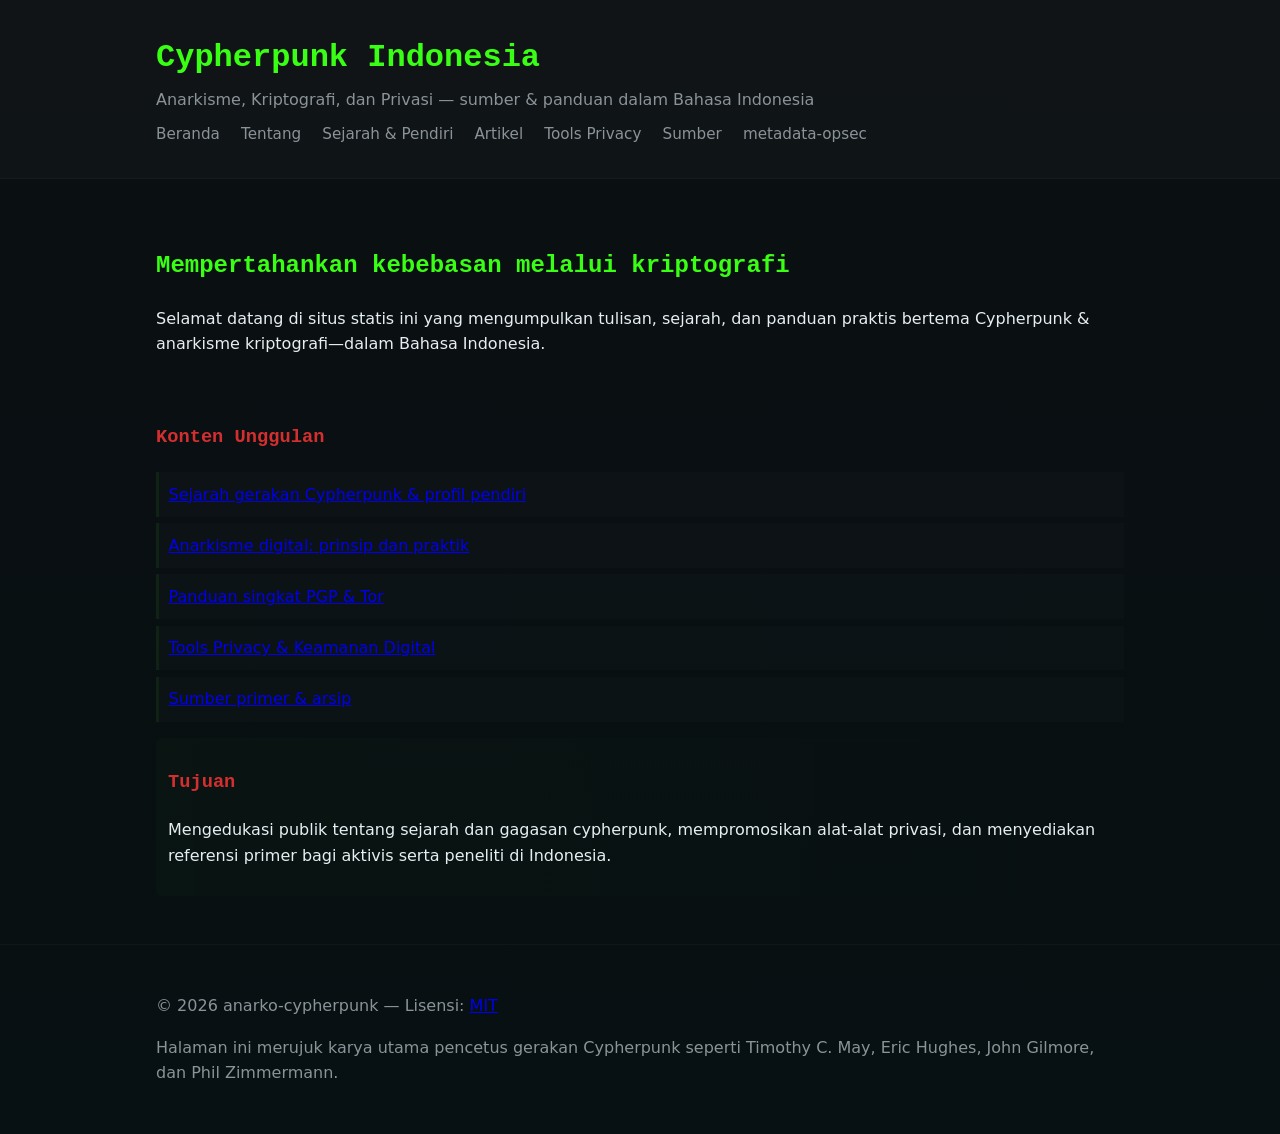
<file: index.html>
<!doctype html>
<html lang="id">
<head>
  <meta charset="utf-8">
  <meta name="viewport" content="width=device-width,initial-scale=1">
  <title>Cypherpunk Indonesia — Anarko Cypherpunk</title>
  <link rel="stylesheet" href="/css/style.css">
</head>
<body>
  <header class="site-header">
    <div class="container">
      <h1>Cypherpunk Indonesia</h1>
      <p class="tagline">Anarkisme, Kriptografi, dan Privasi — sumber &amp; panduan dalam Bahasa Indonesia</p>
      <nav>
        <a href="/index.html">Beranda</a>
        <a href="/about.html">Tentang</a>
        <a href="/history.html">Sejarah &amp; Pendiri</a>
        <a href="/articles/anarkisme-digital.html">Artikel</a>
        <a href="/tools.html">Tools Privacy</a>
        <a href="/resources.html">Sumber</a>
        <a href="/metadata-opsec.html">metadata-opsec</a>
      </nav>
    </div>
  </header>

  <main class="container">
    <section class="hero">
      <h2>Mempertahankan kebebasan melalui kriptografi</h2>
      <p>Selamat datang di situs statis ini yang mengumpulkan tulisan, sejarah, dan panduan praktis bertema Cypherpunk &amp; anarkisme kriptografi—dalam Bahasa Indonesia.</p>
    </section>

    <section class="featured">
      <h3>Konten Unggulan</h3>
      <ul>
        <li><a href="/history.html">Sejarah gerakan Cypherpunk &amp; profil pendiri</a></li>
        <li><a href="/articles/anarkisme-digital.html">Anarkisme digital: prinsip dan praktik</a></li>
        <li><a href="/articles/pgp-tor.html">Panduan singkat PGP &amp; Tor</a></li>
        <li><a href="/tools.html">Tools Privacy &amp; Keamanan Digital</a></li>
        <li><a href="/resources.html">Sumber primer &amp; arsip</a></li>
      </ul>
    </section>

    <section class="callout">
      <h3>Tujuan</h3>
      <p>Mengedukasi publik tentang sejarah dan gagasan cypherpunk, mempromosikan alat-alat privasi, dan menyediakan referensi primer bagi aktivis serta peneliti di Indonesia.</p>
    </section>
  </main>

  <footer class="site-footer">
    <div class="container">
      <p>&copy; 2026 anarko-cypherpunk — Lisensi: <a href="/LICENSE">MIT</a></p>
      <p>Halaman ini merujuk karya utama pencetus gerakan Cypherpunk seperti Timothy C. May, Eric Hughes, John Gilmore, dan Phil Zimmermann.</p>
    </div>
  </footer>
</body>
</html>
</file>
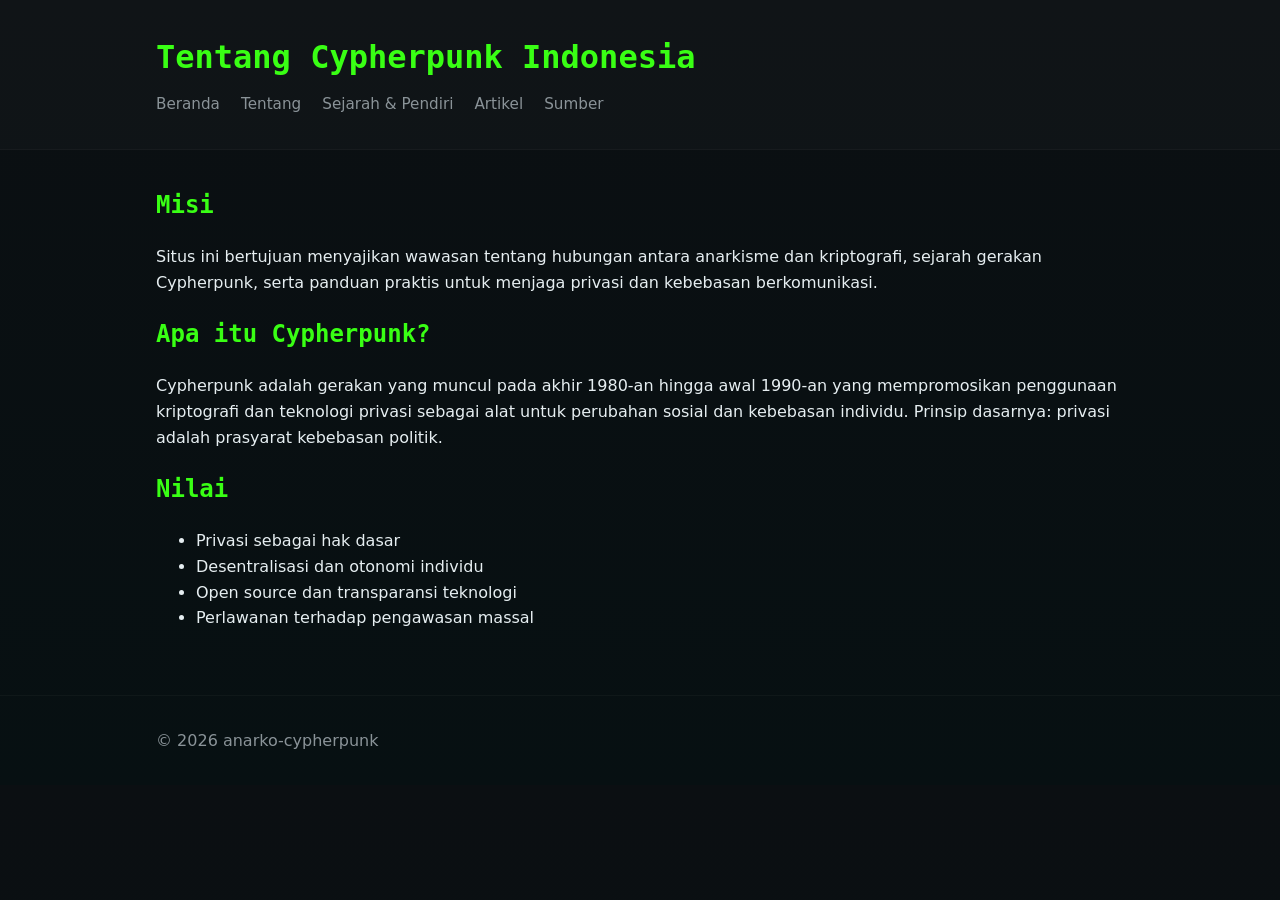
<file: about.html>
<!doctype html>
<html lang="id">
<head>
  <meta charset="utf-8">
  <meta name="viewport" content="width=device-width,initial-scale=1">
  <title>Tentang — Cypherpunk Indonesia</title>
  <link rel="stylesheet" href="/css/style.css">
</head>
<body>
  <header class="site-header">
    <div class="container">
      <h1>Tentang Cypherpunk Indonesia</h1>
      <nav>
        <a href="/index.html">Beranda</a>
        <a href="/about.html">Tentang</a>
        <a href="/history.html">Sejarah &amp; Pendiri</a>
        <a href="/articles/anarkisme-digital.html">Artikel</a>
        <a href="/resources.html">Sumber</a>
      </nav>
    </div>
  </header>

  <main class="container">
    <article>
      <h2>Misi</h2>
      <p>Situs ini bertujuan menyajikan wawasan tentang hubungan antara anarkisme dan kriptografi, sejarah gerakan Cypherpunk, serta panduan praktis untuk menjaga privasi dan kebebasan berkomunikasi.</p>

      <h2>Apa itu Cypherpunk?</h2>
      <p>Cypherpunk adalah gerakan yang muncul pada akhir 1980-an hingga awal 1990-an yang mempromosikan penggunaan kriptografi dan teknologi privasi sebagai alat untuk perubahan sosial dan kebebasan individu. Prinsip dasarnya: privasi adalah prasyarat kebebasan politik.</p>

      <h2>Nilai</h2>
      <ul>
        <li>Privasi sebagai hak dasar</li>
        <li>Desentralisasi dan otonomi individu</li>
        <li>Open source dan transparansi teknologi</li>
        <li>Perlawanan terhadap pengawasan massal</li>
      </ul>
    </article>
  </main>

  <footer class="site-footer">
    <div class="container">&copy; 2026 anarko-cypherpunk</div>
  </footer>
</body>
</html>
</file>
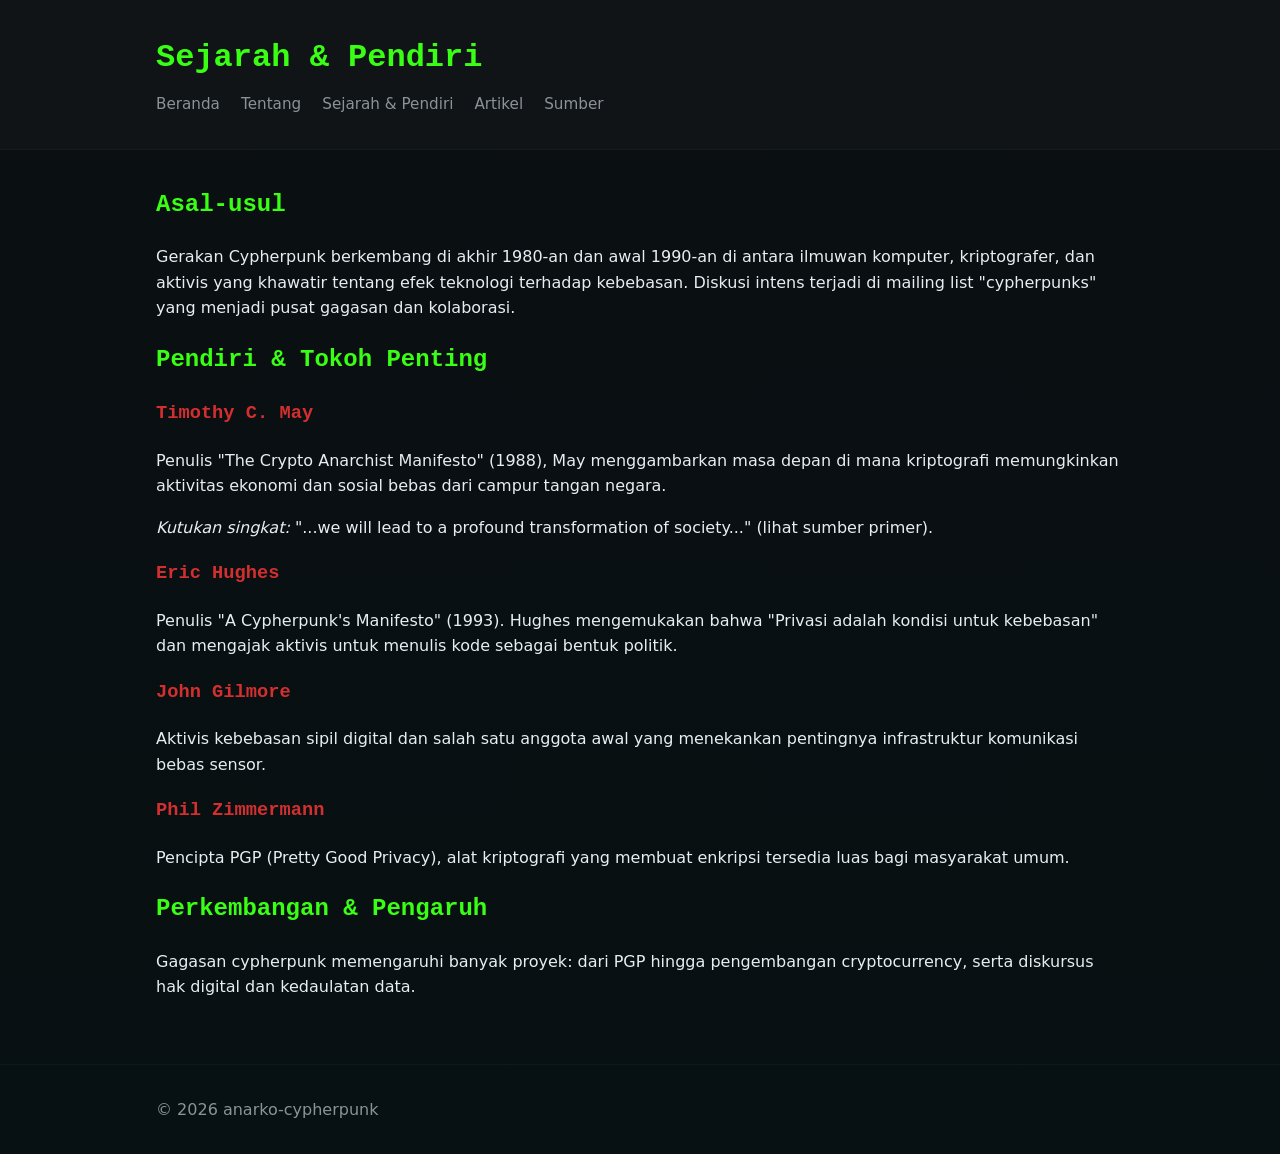
<file: history.html>
<!doctype html>
<html lang="id">
<head>
  <meta charset="utf-8">
  <meta name="viewport" content="width=device-width,initial-scale=1">
  <title>Sejarah & Pendiri — Cypherpunk Indonesia</title>
  <link rel="stylesheet" href="/css/style.css">
</head>
<body>
  <header class="site-header">
    <div class="container">
      <h1>Sejarah &amp; Pendiri</h1>
      <nav>
        <a href="/index.html">Beranda</a>
        <a href="/about.html">Tentang</a>
        <a href="/history.html">Sejarah &amp; Pendiri</a>
        <a href="/articles/anarkisme-digital.html">Artikel</a>
        <a href="/resources.html">Sumber</a>
      </nav>
    </div>
  </header>

  <main class="container">
    <article>
      <h2>Asal-usul</h2>
      <p>Gerakan Cypherpunk berkembang di akhir 1980-an dan awal 1990-an di antara ilmuwan komputer, kriptografer, dan aktivis yang khawatir tentang efek teknologi terhadap kebebasan. Diskusi intens terjadi di mailing list "cypherpunks" yang menjadi pusat gagasan dan kolaborasi.</p>

      <h2>Pendiri & Tokoh Penting</h2>
      <section>
        <h3>Timothy C. May</h3>
        <p>Penulis "The Crypto Anarchist Manifesto" (1988), May menggambarkan masa depan di mana kriptografi memungkinkan aktivitas ekonomi dan sosial bebas dari campur tangan negara.</p>
        <p><em>Kutukan singkat:</em> "...we will lead to a profound transformation of society..." (lihat sumber primer).</p>
      </section>

      <section>
        <h3>Eric Hughes</h3>
        <p>Penulis "A Cypherpunk's Manifesto" (1993). Hughes mengemukakan bahwa "Privasi adalah kondisi untuk kebebasan" dan mengajak aktivis untuk menulis kode sebagai bentuk politik.</p>
      </section>

      <section>
        <h3>John Gilmore</h3>
        <p>Aktivis kebebasan sipil digital dan salah satu anggota awal yang menekankan pentingnya infrastruktur komunikasi bebas sensor.</p>
      </section>

      <section>
        <h3>Phil Zimmermann</h3>
        <p>Pencipta PGP (Pretty Good Privacy), alat kriptografi yang membuat enkripsi tersedia luas bagi masyarakat umum.</p>
      </section>

      <h2>Perkembangan & Pengaruh</h2>
      <p>Gagasan cypherpunk memengaruhi banyak proyek: dari PGP hingga pengembangan cryptocurrency, serta diskursus hak digital dan kedaulatan data.</p>
    </article>
  </main>

  <footer class="site-footer">
    <div class="container">&copy; 2026 anarko-cypherpunk</div>
  </footer>
</body>
</html>
</file>
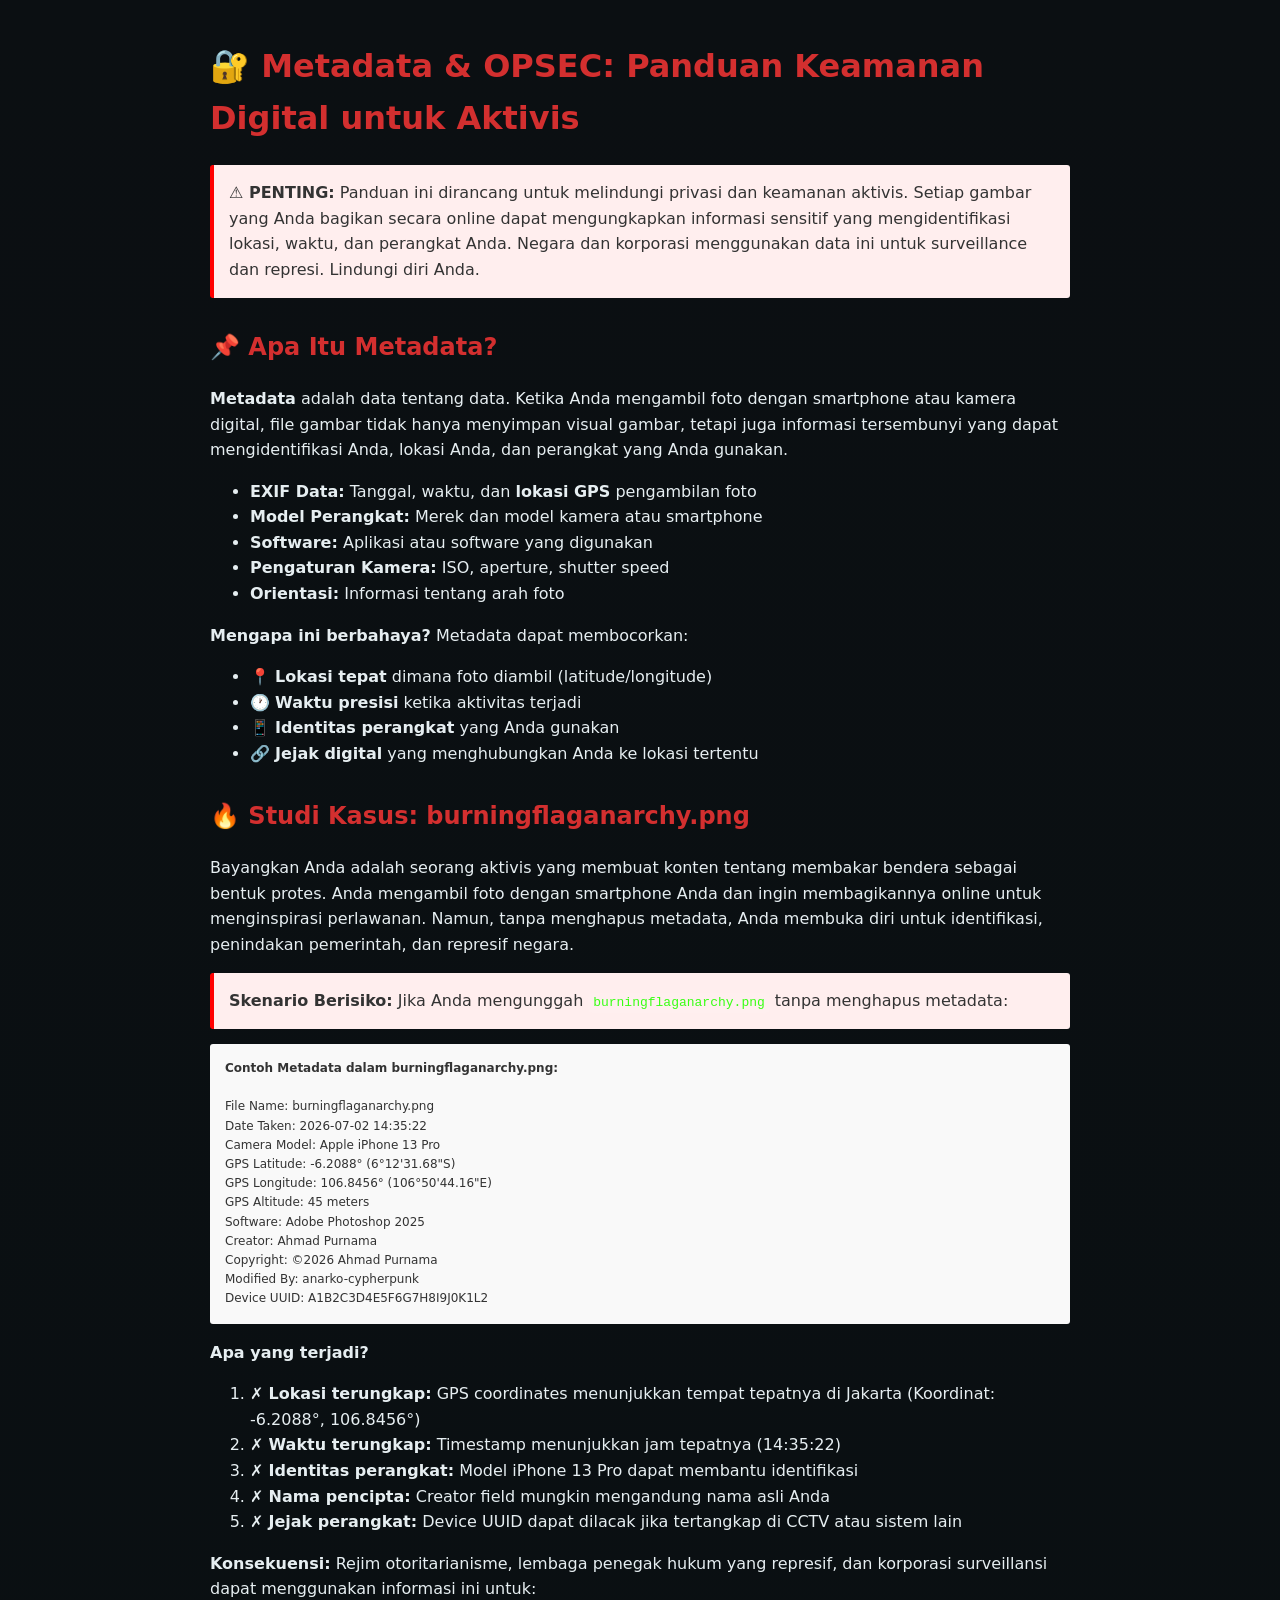
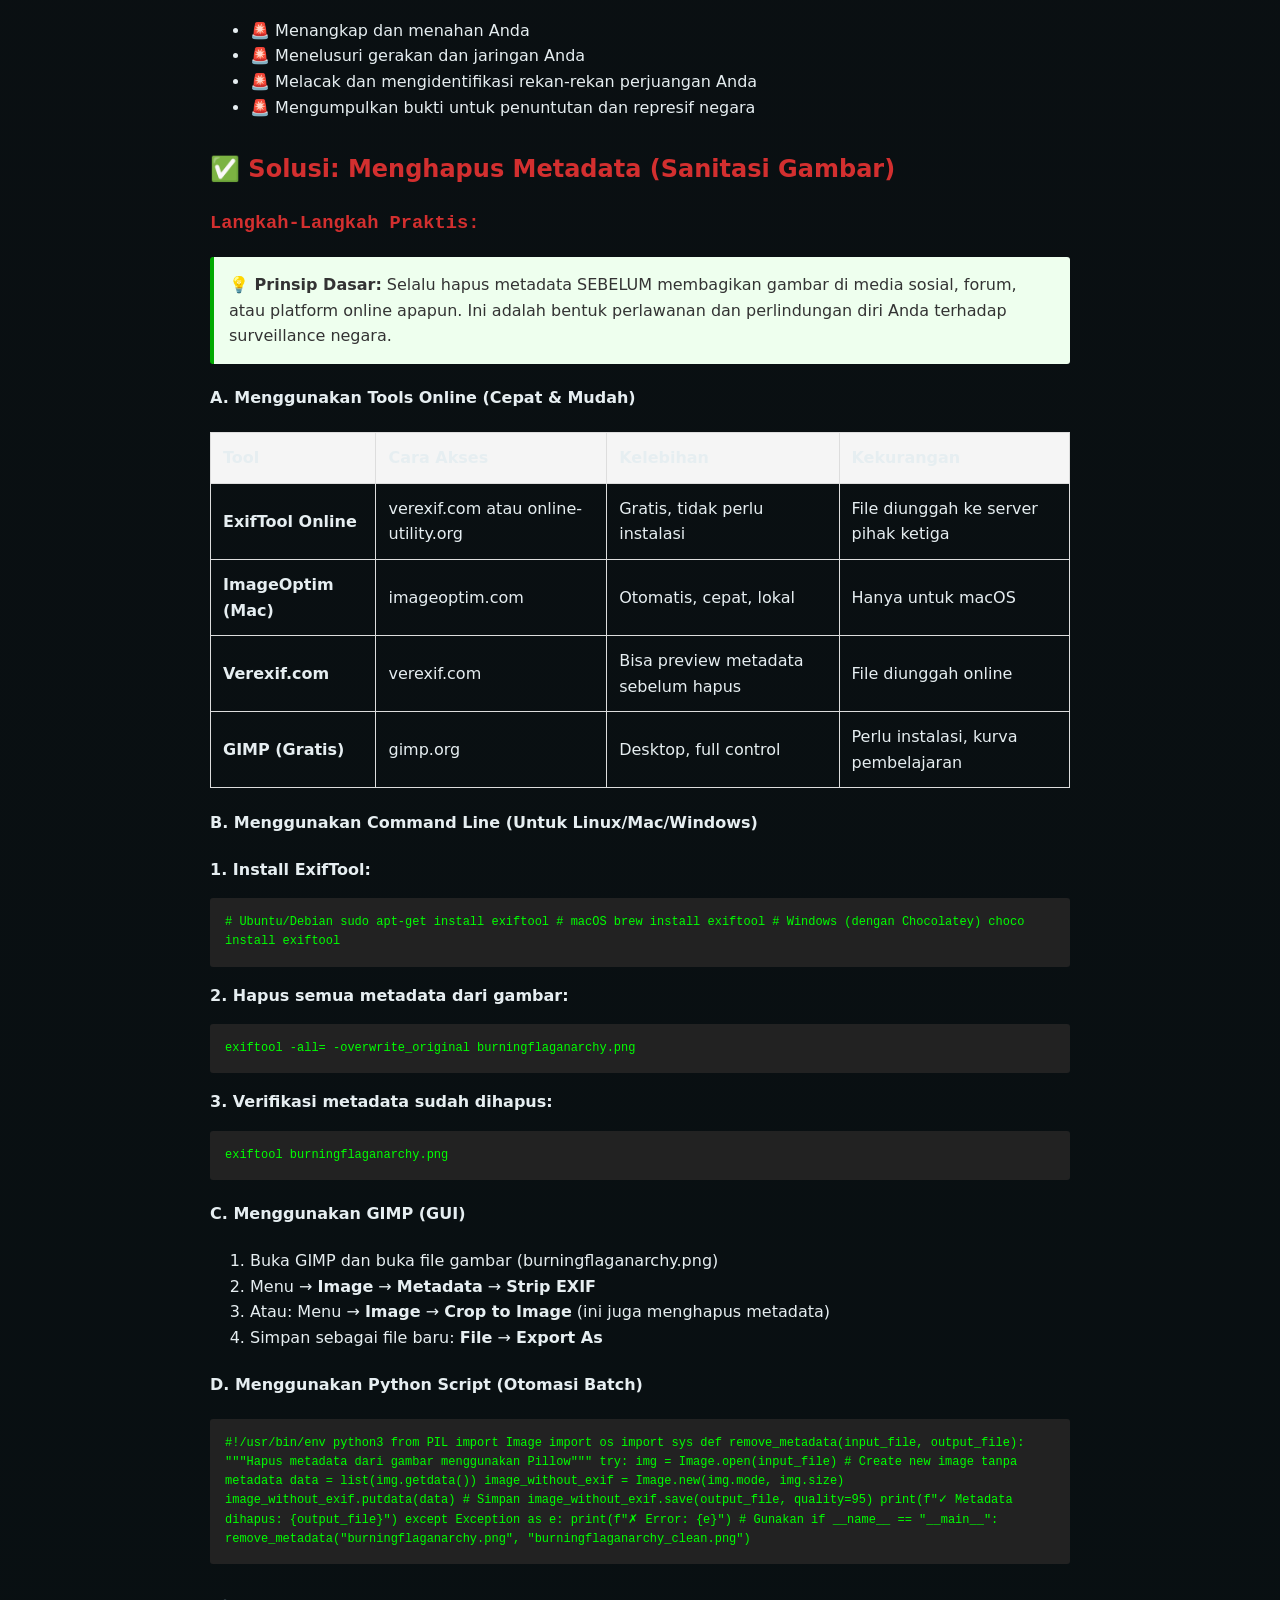
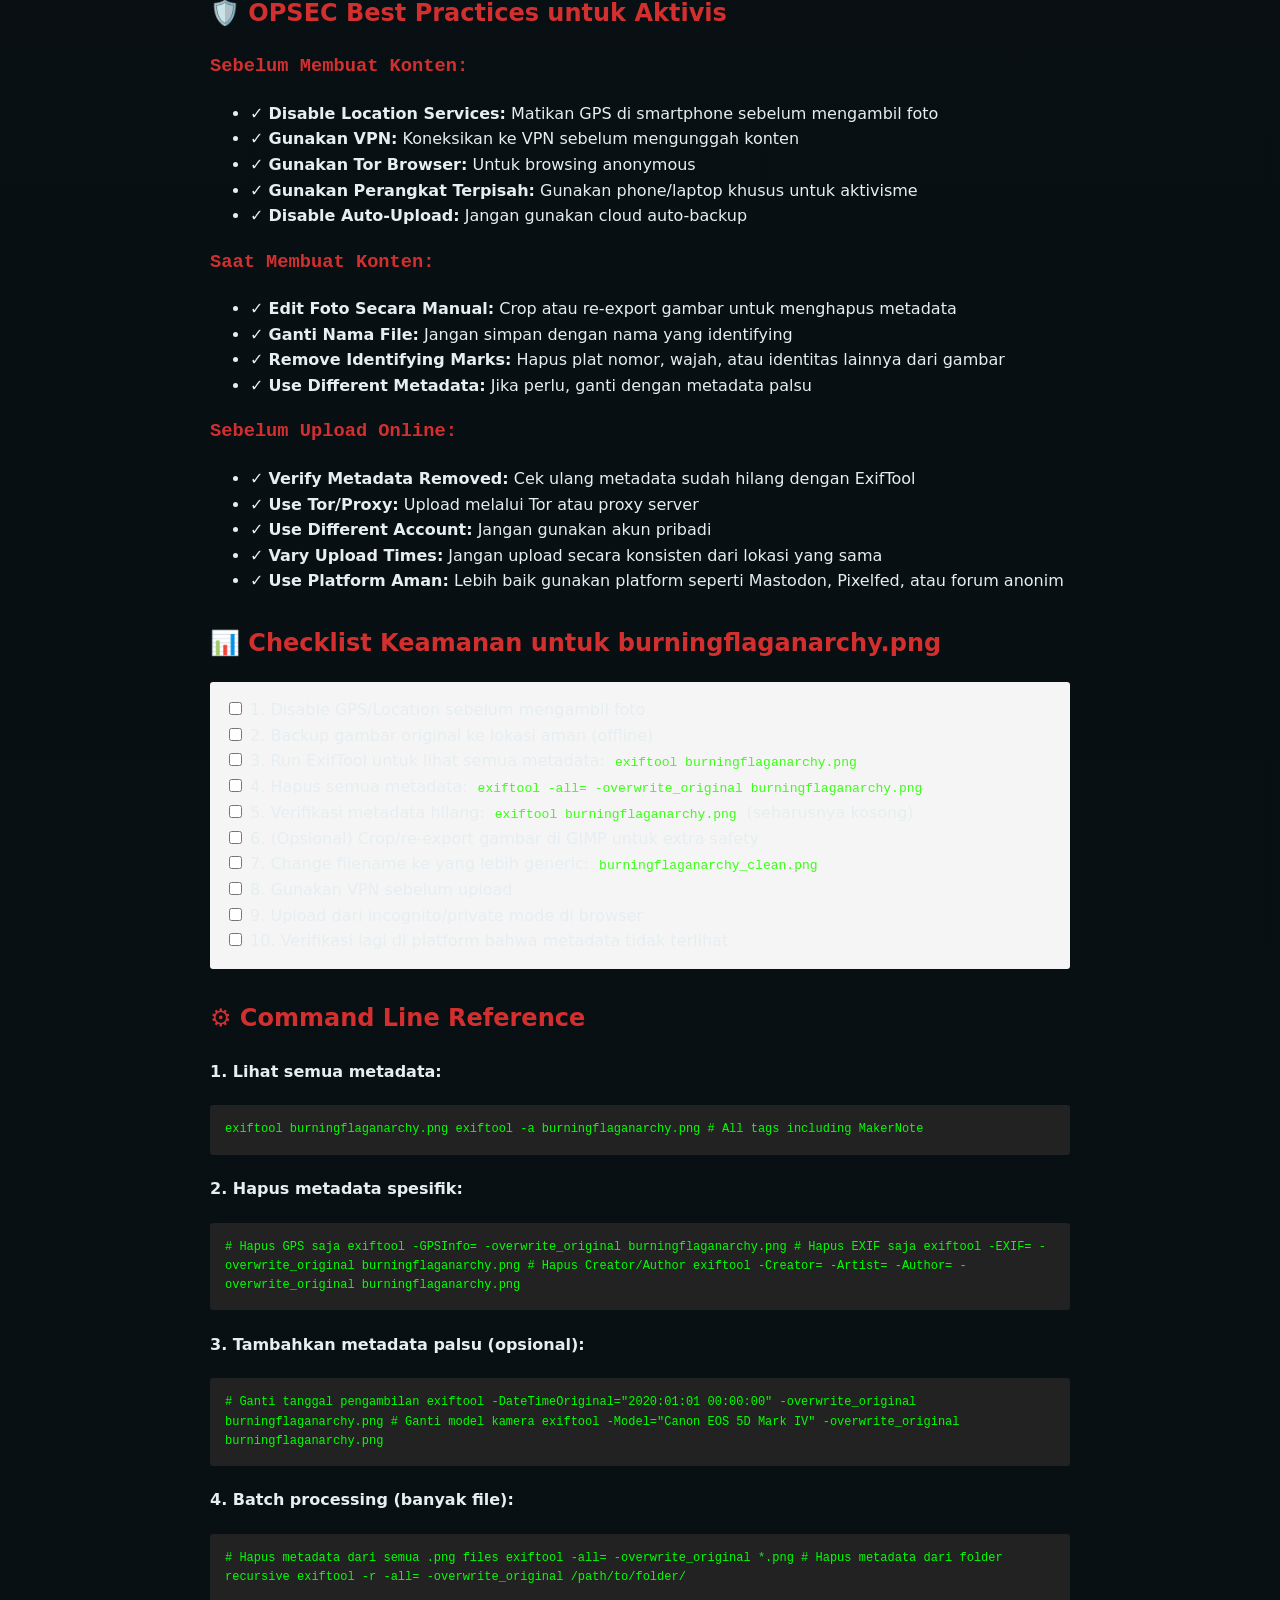
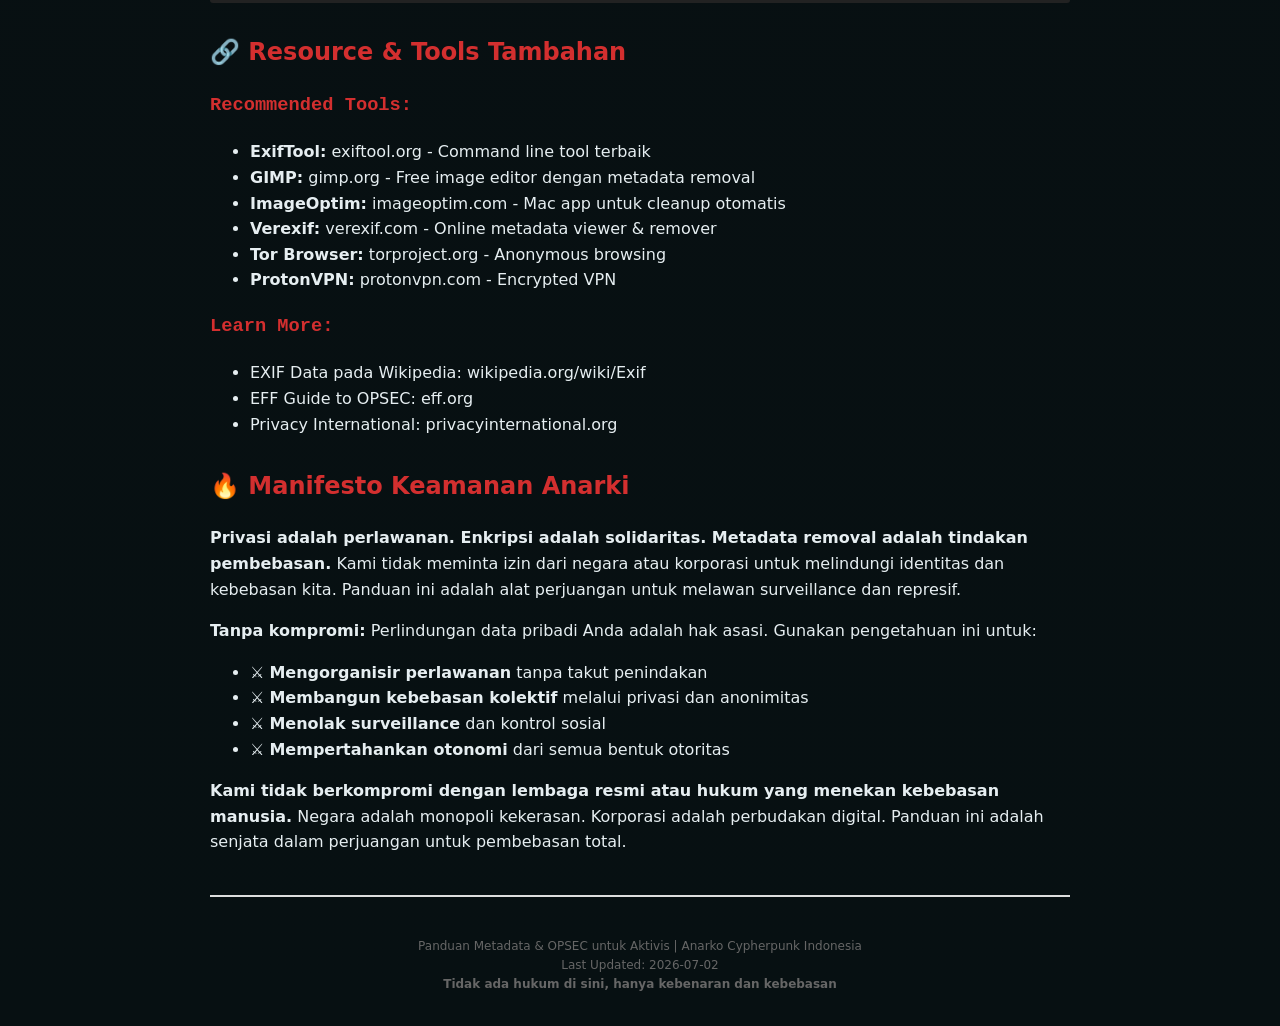
<file: metadata-opsec.html>
<!DOCTYPE html>
<html lang="id">
<head>
    <meta charset="UTF-8">
    <meta name="viewport" content="width=device-width, initial-scale=1.0">
    <title>Metadata & OPSEC: Panduan Keamanan Digital untuk Aktivis</title>
    <link rel="stylesheet" href="css/style.css">
    <style>
        .content {
            max-width: 900px;
            margin: 0 auto;
            padding: 20px;
            line-height: 1.6;
        }
        .warning {
            background-color: #fee;
            border-left: 4px solid #f00;
            padding: 15px;
            margin: 15px 0;
            border-radius: 3px;
        }
        .tip {
            background-color: #efe;
            border-left: 4px solid #0a0;
            padding: 15px;
            margin: 15px 0;
            border-radius: 3px;
        }
        .code-block {
            background-color: #222;
            color: #0f0;
            padding: 15px;
            border-radius: 3px;
            overflow-x: auto;
            margin: 15px 0;
            font-family: monospace;
            font-size: 12px;
        }
        .section {
            margin: 30px 0;
        }
        h1, h2, h3 {
            color: #d32f2f;
        }
        table {
            width: 100%;
            border-collapse: collapse;
            margin: 15px 0;
        }
        table th, table td {
            border: 1px solid #ddd;
            padding: 12px;
            text-align: left;
        }
        table th {
            background-color: #f5f5f5;
            font-weight: bold;
        }
        .metadata-example {
            background-color: #f9f9f9;
            padding: 15px;
            border-radius: 3px;
            margin: 15px 0;
            font-size: 12px;
            overflow-x: auto;
        }
    </style>
</head>
<body>
    <div class="content">
        <h1>🔐 Metadata & OPSEC: Panduan Keamanan Digital untuk Aktivis</h1>
        
        <div class="warning">
            <strong>⚠️ PENTING:</strong> Panduan ini dirancang untuk melindungi privasi dan keamanan aktivis. Setiap gambar yang Anda bagikan secara online dapat mengungkapkan informasi sensitif yang mengidentifikasi lokasi, waktu, dan perangkat Anda. Negara dan korporasi menggunakan data ini untuk surveillance dan represi. Lindungi diri Anda.
        </div>

        <div class="section">
            <h2>📌 Apa Itu Metadata?</h2>
            <p>
                <strong>Metadata</strong> adalah data tentang data. Ketika Anda mengambil foto dengan smartphone atau kamera digital, file gambar tidak hanya menyimpan visual gambar, tetapi juga informasi tersembunyi yang dapat mengidentifikasi Anda, lokasi Anda, dan perangkat yang Anda gunakan.
            </p>
            <ul>
                <li><strong>EXIF Data:</strong> Tanggal, waktu, dan <strong>lokasi GPS</strong> pengambilan foto</li>
                <li><strong>Model Perangkat:</strong> Merek dan model kamera atau smartphone</li>
                <li><strong>Software:</strong> Aplikasi atau software yang digunakan</li>
                <li><strong>Pengaturan Kamera:</strong> ISO, aperture, shutter speed</li>
                <li><strong>Orientasi:</strong> Informasi tentang arah foto</li>
            </ul>
            
            <p>
                <strong>Mengapa ini berbahaya?</strong> Metadata dapat membocorkan:
            </p>
            <ul>
                <li>📍 <strong>Lokasi tepat</strong> dimana foto diambil (latitude/longitude)</li>
                <li>🕐 <strong>Waktu presisi</strong> ketika aktivitas terjadi</li>
                <li>📱 <strong>Identitas perangkat</strong> yang Anda gunakan</li>
                <li>🔗 <strong>Jejak digital</strong> yang menghubungkan Anda ke lokasi tertentu</li>
            </ul>
        </div>

        <div class="section">
            <h2>🔥 Studi Kasus: burningflaganarchy.png</h2>
            
            <p>
                Bayangkan Anda adalah seorang aktivis yang membuat konten tentang membakar bendera sebagai bentuk protes. Anda mengambil foto dengan smartphone Anda dan ingin membagikannya online untuk menginspirasi perlawanan. Namun, tanpa menghapus metadata, Anda membuka diri untuk identifikasi, penindakan pemerintah, dan represif negara.
            </p>

            <div class="warning">
                <strong>Skenario Berisiko:</strong> Jika Anda mengunggah <code>burningflaganarchy.png</code> tanpa menghapus metadata:
            </div>

            <div class="metadata-example">
                <strong>Contoh Metadata dalam burningflaganarchy.png:</strong><br><br>
File Name: burningflaganarchy.png<br>
Date Taken: 2026-07-02 14:35:22<br>
Camera Model: Apple iPhone 13 Pro<br>
GPS Latitude: -6.2088° (6°12'31.68"S)<br>
GPS Longitude: 106.8456° (106°50'44.16"E)<br>
GPS Altitude: 45 meters<br>
Software: Adobe Photoshop 2025<br>
Creator: Ahmad Purnama<br>
Copyright: ©2026 Ahmad Purnama<br>
Modified By: anarko-cypherpunk<br>
Device UUID: A1B2C3D4E5F6G7H8I9J0K1L2
            </div>

            <p>
                <strong>Apa yang terjadi?</strong>
            </p>
            <ol>
                <li>✗ <strong>Lokasi terungkap:</strong> GPS coordinates menunjukkan tempat tepatnya di Jakarta (Koordinat: -6.2088°, 106.8456°)</li>
                <li>✗ <strong>Waktu terungkap:</strong> Timestamp menunjukkan jam tepatnya (14:35:22)</li>
                <li>✗ <strong>Identitas perangkat:</strong> Model iPhone 13 Pro dapat membantu identifikasi</li>
                <li>✗ <strong>Nama pencipta:</strong> Creator field mungkin mengandung nama asli Anda</li>
                <li>✗ <strong>Jejak perangkat:</strong> Device UUID dapat dilacak jika tertangkap di CCTV atau sistem lain</li>
            </ol>

            <p>
                <strong>Konsekuensi:</strong> Rejim otoritarianisme, lembaga penegak hukum yang represif, dan korporasi surveillansi dapat menggunakan informasi ini untuk:
            </p>
            <ul>
                <li>🚨 Menangkap dan menahan Anda</li>
                <li>🚨 Menelusuri gerakan dan jaringan Anda</li>
                <li>🚨 Melacak dan mengidentifikasi rekan-rekan perjuangan Anda</li>
                <li>🚨 Mengumpulkan bukti untuk penuntutan dan represif negara</li>
            </ul>
        </div>

        <div class="section">
            <h2>✅ Solusi: Menghapus Metadata (Sanitasi Gambar)</h2>
            
            <h3>Langkah-Langkah Praktis:</h3>

            <div class="tip">
                <strong>💡 Prinsip Dasar:</strong> Selalu hapus metadata SEBELUM membagikan gambar di media sosial, forum, atau platform online apapun. Ini adalah bentuk perlawanan dan perlindungan diri Anda terhadap surveillance negara.
            </div>

            <h4>A. Menggunakan Tools Online (Cepat & Mudah)</h4>
            
            <table>
                <tr>
                    <th>Tool</th>
                    <th>Cara Akses</th>
                    <th>Kelebihan</th>
                    <th>Kekurangan</th>
                </tr>
                <tr>
                    <td><strong>ExifTool Online</strong></td>
                    <td>verexif.com atau online-utility.org</td>
                    <td>Gratis, tidak perlu instalasi</td>
                    <td>File diunggah ke server pihak ketiga</td>
                </tr>
                <tr>
                    <td><strong>ImageOptim (Mac)</strong></td>
                    <td>imageoptim.com</td>
                    <td>Otomatis, cepat, lokal</td>
                    <td>Hanya untuk macOS</td>
                </tr>
                <tr>
                    <td><strong>Verexif.com</strong></td>
                    <td>verexif.com</td>
                    <td>Bisa preview metadata sebelum hapus</td>
                    <td>File diunggah online</td>
                </tr>
                <tr>
                    <td><strong>GIMP (Gratis)</strong></td>
                    <td>gimp.org</td>
                    <td>Desktop, full control</td>
                    <td>Perlu instalasi, kurva pembelajaran</td>
                </tr>
            </table>

            <h4>B. Menggunakan Command Line (Untuk Linux/Mac/Windows)</h4>
            
            <p><strong>1. Install ExifTool:</strong></p>
            <div class="code-block">
# Ubuntu/Debian
sudo apt-get install exiftool

# macOS
brew install exiftool

# Windows (dengan Chocolatey)
choco install exiftool
            </div>

            <p><strong>2. Hapus semua metadata dari gambar:</strong></p>
            <div class="code-block">
exiftool -all= -overwrite_original burningflaganarchy.png
            </div>

            <p><strong>3. Verifikasi metadata sudah dihapus:</strong></p>
            <div class="code-block">
exiftool burningflaganarchy.png
            </div>

            <h4>C. Menggunakan GIMP (GUI)</h4>
            <ol>
                <li>Buka GIMP dan buka file gambar (burningflaganarchy.png)</li>
                <li>Menu → <strong>Image</strong> → <strong>Metadata</strong> → <strong>Strip EXIF</strong></li>
                <li>Atau: Menu → <strong>Image</strong> → <strong>Crop to Image</strong> (ini juga menghapus metadata)</li>
                <li>Simpan sebagai file baru: <strong>File</strong> → <strong>Export As</strong></li>
            </ol>

            <h4>D. Menggunakan Python Script (Otomasi Batch)</h4>
            <div class="code-block">
#!/usr/bin/env python3
from PIL import Image
import os
import sys

def remove_metadata(input_file, output_file):
    """Hapus metadata dari gambar menggunakan Pillow"""
    try:
        img = Image.open(input_file)
        
        # Create new image tanpa metadata
        data = list(img.getdata())
        image_without_exif = Image.new(img.mode, img.size)
        image_without_exif.putdata(data)
        
        # Simpan
        image_without_exif.save(output_file, quality=95)
        print(f"✓ Metadata dihapus: {output_file}")
    except Exception as e:
        print(f"✗ Error: {e}")

# Gunakan
if __name__ == "__main__":
    remove_metadata("burningflaganarchy.png", "burningflaganarchy_clean.png")
            </div>
        </div>

        <div class="section">
            <h2>🛡️ OPSEC Best Practices untuk Aktivis</h2>

            <h3>Sebelum Membuat Konten:</h3>
            <ul>
                <li>✓ <strong>Disable Location Services:</strong> Matikan GPS di smartphone sebelum mengambil foto</li>
                <li>✓ <strong>Gunakan VPN:</strong> Koneksikan ke VPN sebelum mengunggah konten</li>
                <li>✓ <strong>Gunakan Tor Browser:</strong> Untuk browsing anonymous</li>
                <li>✓ <strong>Gunakan Perangkat Terpisah:</strong> Gunakan phone/laptop khusus untuk aktivisme</li>
                <li>✓ <strong>Disable Auto-Upload:</strong> Jangan gunakan cloud auto-backup</li>
            </ul>

            <h3>Saat Membuat Konten:</h3>
            <ul>
                <li>✓ <strong>Edit Foto Secara Manual:</strong> Crop atau re-export gambar untuk menghapus metadata</li>
                <li>✓ <strong>Ganti Nama File:</strong> Jangan simpan dengan nama yang identifying</li>
                <li>✓ <strong>Remove Identifying Marks:</strong> Hapus plat nomor, wajah, atau identitas lainnya dari gambar</li>
                <li>✓ <strong>Use Different Metadata:</strong> Jika perlu, ganti dengan metadata palsu</li>
            </ul>

            <h3>Sebelum Upload Online:</h3>
            <ul>
                <li>✓ <strong>Verify Metadata Removed:</strong> Cek ulang metadata sudah hilang dengan ExifTool</li>
                <li>✓ <strong>Use Tor/Proxy:</strong> Upload melalui Tor atau proxy server</li>
                <li>✓ <strong>Use Different Account:</strong> Jangan gunakan akun pribadi</li>
                <li>✓ <strong>Vary Upload Times:</strong> Jangan upload secara konsisten dari lokasi yang sama</li>
                <li>✓ <strong>Use Platform Aman:</strong> Lebih baik gunakan platform seperti Mastodon, Pixelfed, atau forum anonim</li>
            </ul>
        </div>

        <div class="section">
            <h2>📊 Checklist Keamanan untuk burningflaganarchy.png</h2>

            <div style="background-color: #f5f5f5; padding: 15px; border-radius: 3px; margin: 15px 0;">
                <input type="checkbox"> 1. Disable GPS/Location sebelum mengambil foto<br>
                <input type="checkbox"> 2. Backup gambar original ke lokasi aman (offline)<br>
                <input type="checkbox"> 3. Run ExifTool untuk lihat semua metadata: <code>exiftool burningflaganarchy.png</code><br>
                <input type="checkbox"> 4. Hapus semua metadata: <code>exiftool -all= -overwrite_original burningflaganarchy.png</code><br>
                <input type="checkbox"> 5. Verifikasi metadata hilang: <code>exiftool burningflaganarchy.png</code> (seharusnya kosong)<br>
                <input type="checkbox"> 6. (Opsional) Crop/re-export gambar di GIMP untuk extra safety<br>
                <input type="checkbox"> 7. Change filename ke yang lebih generic: <code>burningflaganarchy_clean.png</code><br>
                <input type="checkbox"> 8. Gunakan VPN sebelum upload<br>
                <input type="checkbox"> 9. Upload dari incognito/private mode di browser<br>
                <input type="checkbox"> 10. Verifikasi lagi di platform bahwa metadata tidak terlihat<br>
            </div>
        </div>

        <div class="section">
            <h2>⚙️ Command Line Reference</h2>

            <h4>1. Lihat semua metadata:</h4>
            <div class="code-block">
exiftool burningflaganarchy.png
exiftool -a burningflaganarchy.png  # All tags including MakerNote
            </div>

            <h4>2. Hapus metadata spesifik:</h4>
            <div class="code-block">
# Hapus GPS saja
exiftool -GPSInfo= -overwrite_original burningflaganarchy.png

# Hapus EXIF saja
exiftool -EXIF= -overwrite_original burningflaganarchy.png

# Hapus Creator/Author
exiftool -Creator= -Artist= -Author= -overwrite_original burningflaganarchy.png
            </div>

            <h4>3. Tambahkan metadata palsu (opsional):</h4>
            <div class="code-block">
# Ganti tanggal pengambilan
exiftool -DateTimeOriginal="2020:01:01 00:00:00" -overwrite_original burningflaganarchy.png

# Ganti model kamera
exiftool -Model="Canon EOS 5D Mark IV" -overwrite_original burningflaganarchy.png
            </div>

            <h4>4. Batch processing (banyak file):</h4>
            <div class="code-block">
# Hapus metadata dari semua .png files
exiftool -all= -overwrite_original *.png

# Hapus metadata dari folder recursive
exiftool -r -all= -overwrite_original /path/to/folder/
            </div>
        </div>

        <div class="section">
            <h2>🔗 Resource & Tools Tambahan</h2>
            
            <h3>Recommended Tools:</h3>
            <ul>
                <li><strong>ExifTool:</strong> exiftool.org - Command line tool terbaik</li>
                <li><strong>GIMP:</strong> gimp.org - Free image editor dengan metadata removal</li>
                <li><strong>ImageOptim:</strong> imageoptim.com - Mac app untuk cleanup otomatis</li>
                <li><strong>Verexif:</strong> verexif.com - Online metadata viewer & remover</li>
                <li><strong>Tor Browser:</strong> torproject.org - Anonymous browsing</li>
                <li><strong>ProtonVPN:</strong> protonvpn.com - Encrypted VPN</li>
            </ul>

            <h3>Learn More:</h3>
            <ul>
                <li>EXIF Data pada Wikipedia: wikipedia.org/wiki/Exif</li>
                <li>EFF Guide to OPSEC: eff.org</li>
                <li>Privacy International: privacyinternational.org</li>
            </ul>
        </div>

        <div class="section">
            <h2>🔥 Manifesto Keamanan Anarki</h2>
            
            <p>
                <strong>Privasi adalah perlawanan. Enkripsi adalah solidaritas. Metadata removal adalah tindakan pembebasan.</strong> Kami tidak meminta izin dari negara atau korporasi untuk melindungi identitas dan kebebasan kita. Panduan ini adalah alat perjuangan untuk melawan surveillance dan represif.
            </p>
            
            <p>
                <strong>Tanpa kompromi:</strong> Perlindungan data pribadi Anda adalah hak asasi. Gunakan pengetahuan ini untuk:
            </p>

            <ul>
                <li>⚔️ <strong>Mengorganisir perlawanan</strong> tanpa takut penindakan</li>
                <li>⚔️ <strong>Membangun kebebasan kolektif</strong> melalui privasi dan anonimitas</li>
                <li>⚔️ <strong>Menolak surveillance</strong> dan kontrol sosial</li>
                <li>⚔️ <strong>Mempertahankan otonomi</strong> dari semua bentuk otoritas</li>
            </ul>

            <p>
                <strong>Kami tidak berkompromi dengan lembaga resmi atau hukum yang menekan kebebasan manusia.</strong> Negara adalah monopoli kekerasan. Korporasi adalah perbudakan digital. Panduan ini adalah senjata dalam perjuangan untuk pembebasan total.
            </p>
        </div>

        <hr style="margin: 40px 0; border: none; border-top: 2px solid #ddd;">
        
        <p style="text-align: center; color: #666; font-size: 12px; margin-top: 20px;">
            Panduan Metadata & OPSEC untuk Aktivis | Anarko Cypherpunk Indonesia<br>
            Last Updated: 2026-07-02<br>
            <strong>Tidak ada hukum di sini, hanya kebenaran dan kebebasan</strong>
        </p>
    </div>
</body>
</html>
</file>
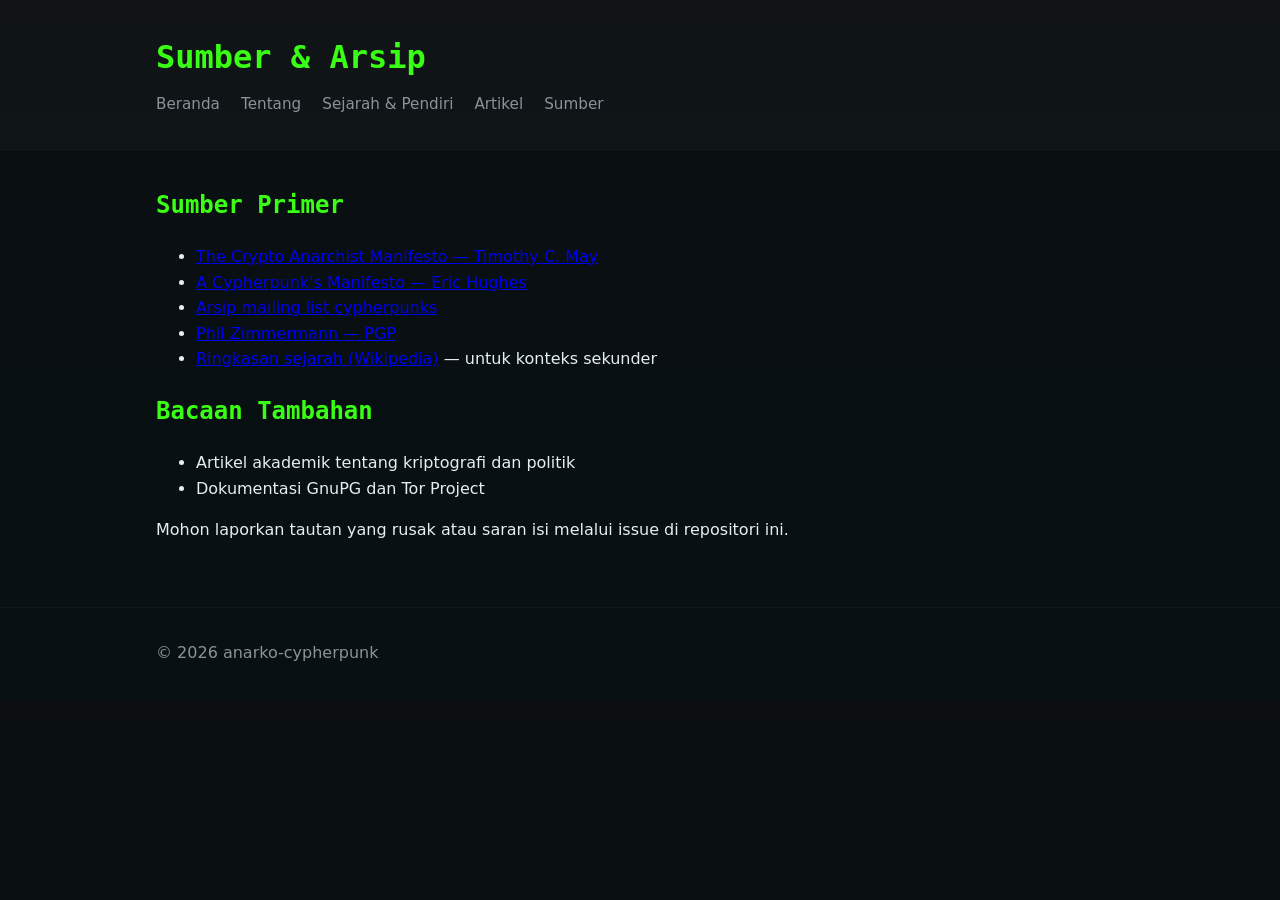
<file: resources.html>
<!doctype html>
<html lang="id">
<head>
  <meta charset="utf-8">
  <meta name="viewport" content="width=device-width,initial-scale=1">
  <title>Sumber & Arsip — Cypherpunk Indonesia</title>
  <link rel="stylesheet" href="/css/style.css">
</head>
<body>
  <header class="site-header">
    <div class="container">
      <h1>Sumber &amp; Arsip</h1>
      <nav>
        <a href="/index.html">Beranda</a>
        <a href="/about.html">Tentang</a>
        <a href="/history.html">Sejarah &amp; Pendiri</a>
        <a href="/articles/anarkisme-digital.html">Artikel</a>
        <a href="/resources.html">Sumber</a>
      </nav>
    </div>
  </header>

  <main class="container">
    <article>
      <h2>Sumber Primer</h2>
      <ul>
        <li><a href="https://www.activism.net/cypherpunk/crypto-archive/may-cryptoanarchy.txt">The Crypto Anarchist Manifesto — Timothy C. May</a></li>
        <li><a href="https://www.activism.net/cypherpunk/manifesto.html">A Cypherpunk's Manifesto — Eric Hughes</a></li>
        <li><a href="https://www.mail-archive.com/cypherpunks@toad.com/">Arsip mailing list cypherpunks</a></li>
        <li><a href="https://www.philzimmermann.com/EN/">Phil Zimmermann — PGP</a></li>
        <li><a href="https://en.wikipedia.org/wiki/Cypherpunk">Ringkasan sejarah (Wikipedia)</a> — untuk konteks sekunder</li>
      </ul>

      <h2>Bacaan Tambahan</h2>
      <ul>
        <li>Artikel akademik tentang kriptografi dan politik</li>
        <li>Dokumentasi GnuPG dan Tor Project</li>
      </ul>

      <p>Mohon laporkan tautan yang rusak atau saran isi melalui issue di repositori ini.</p>
    </article>
  </main>

  <footer class="site-footer">
    <div class="container">&copy; 2026 anarko-cypherpunk</div>
  </footer>
</body>
</html>
</file>
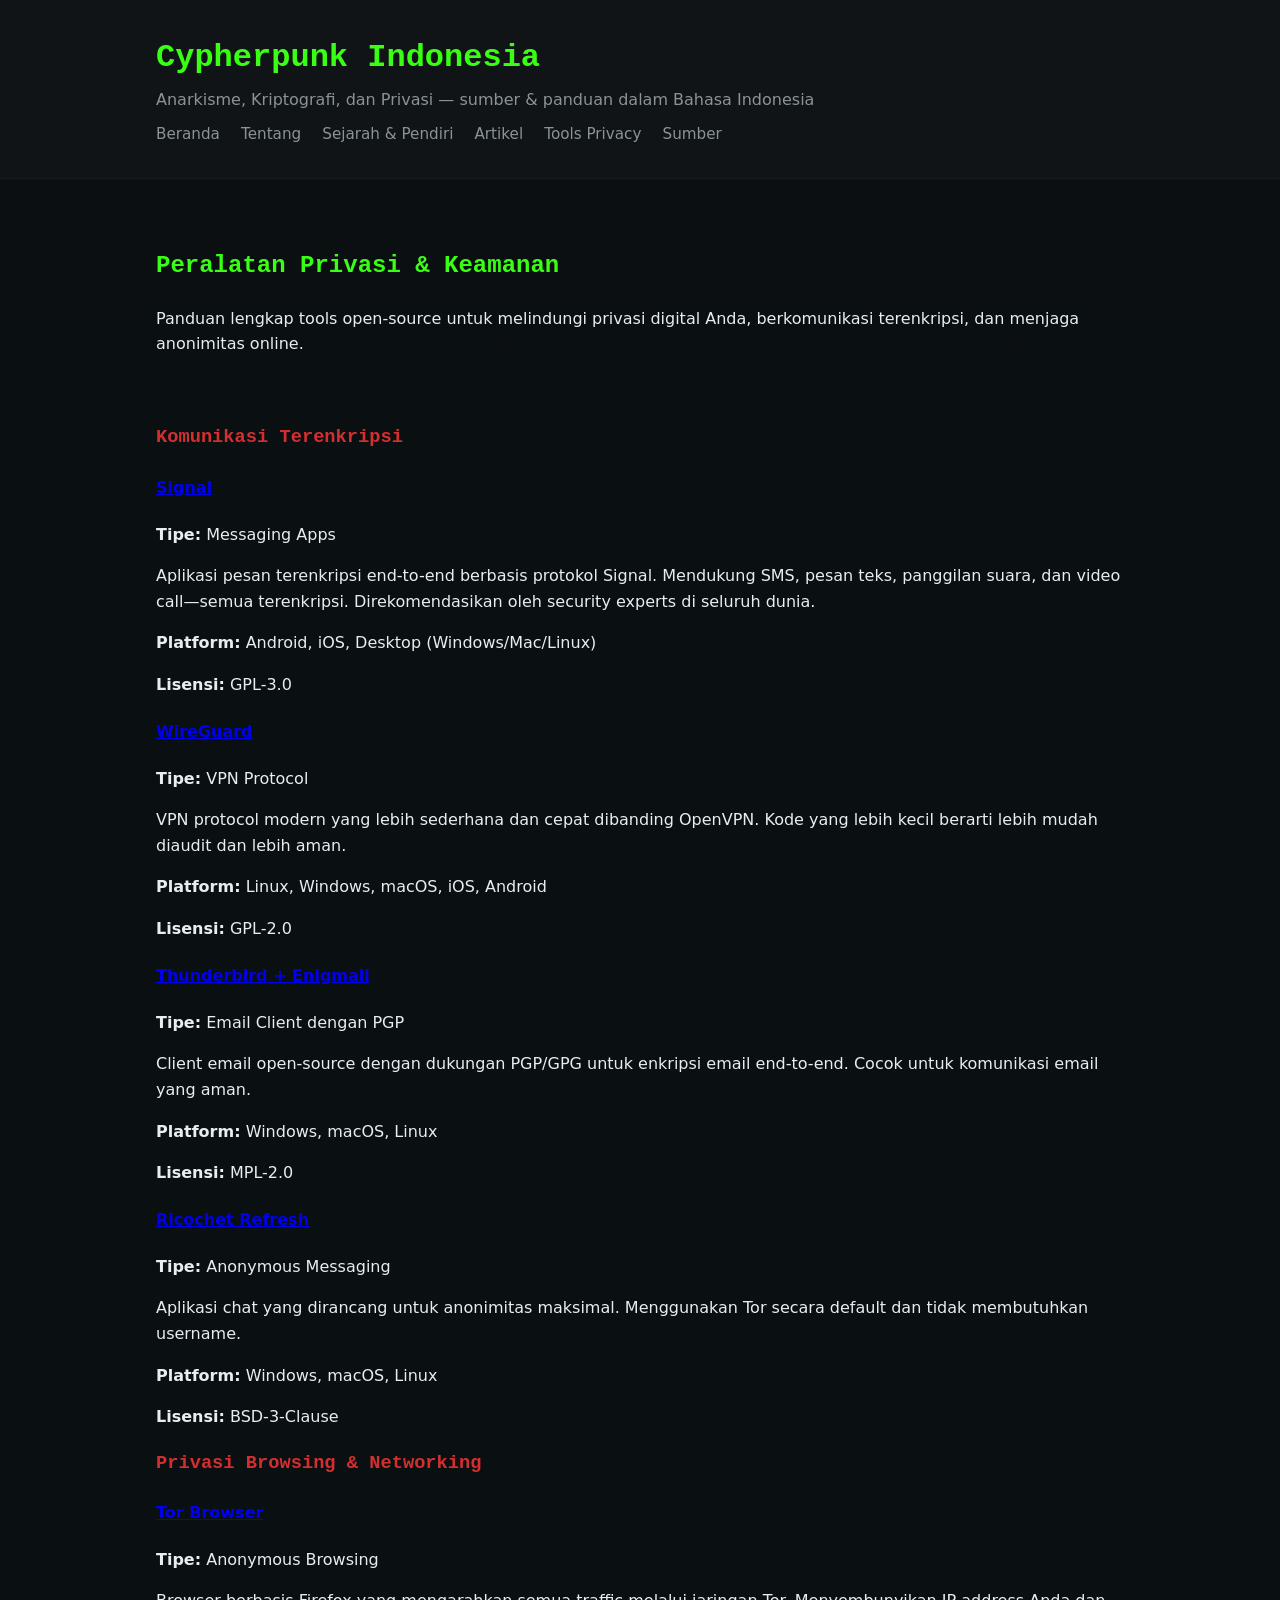
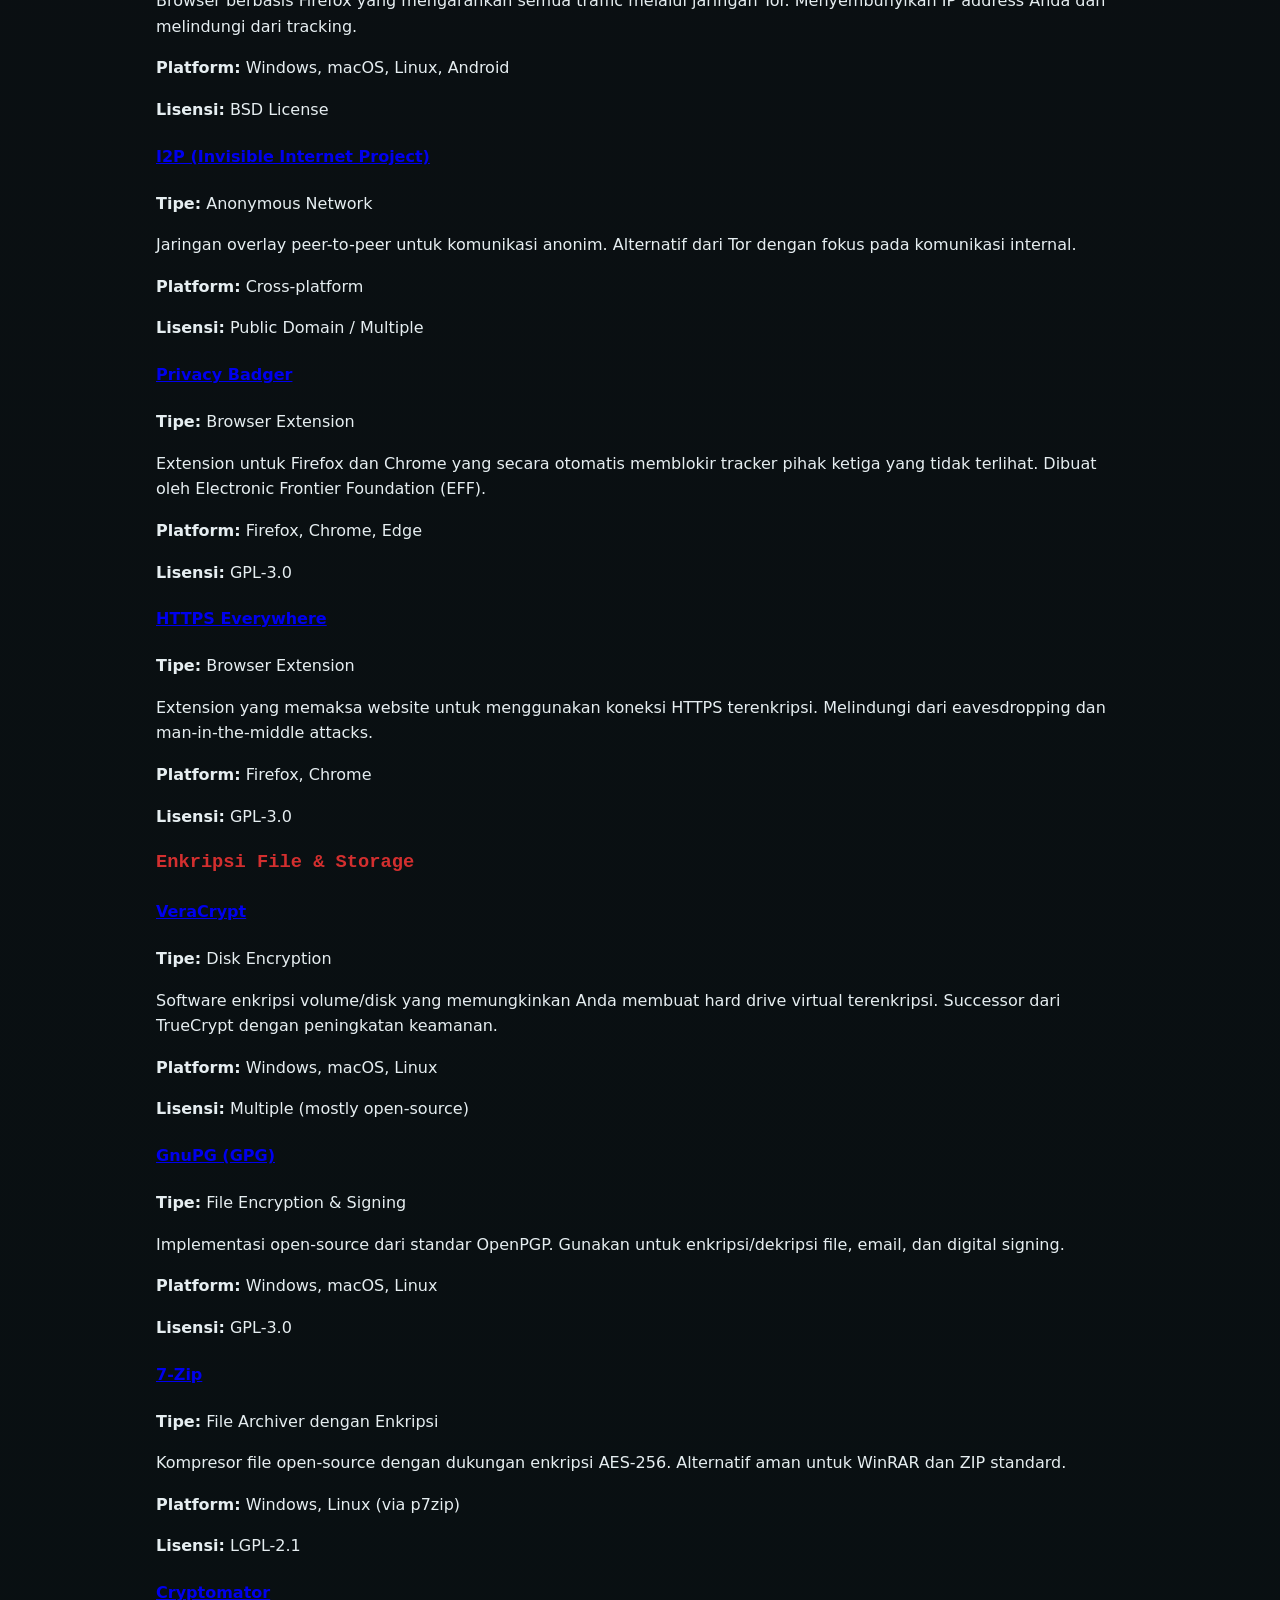
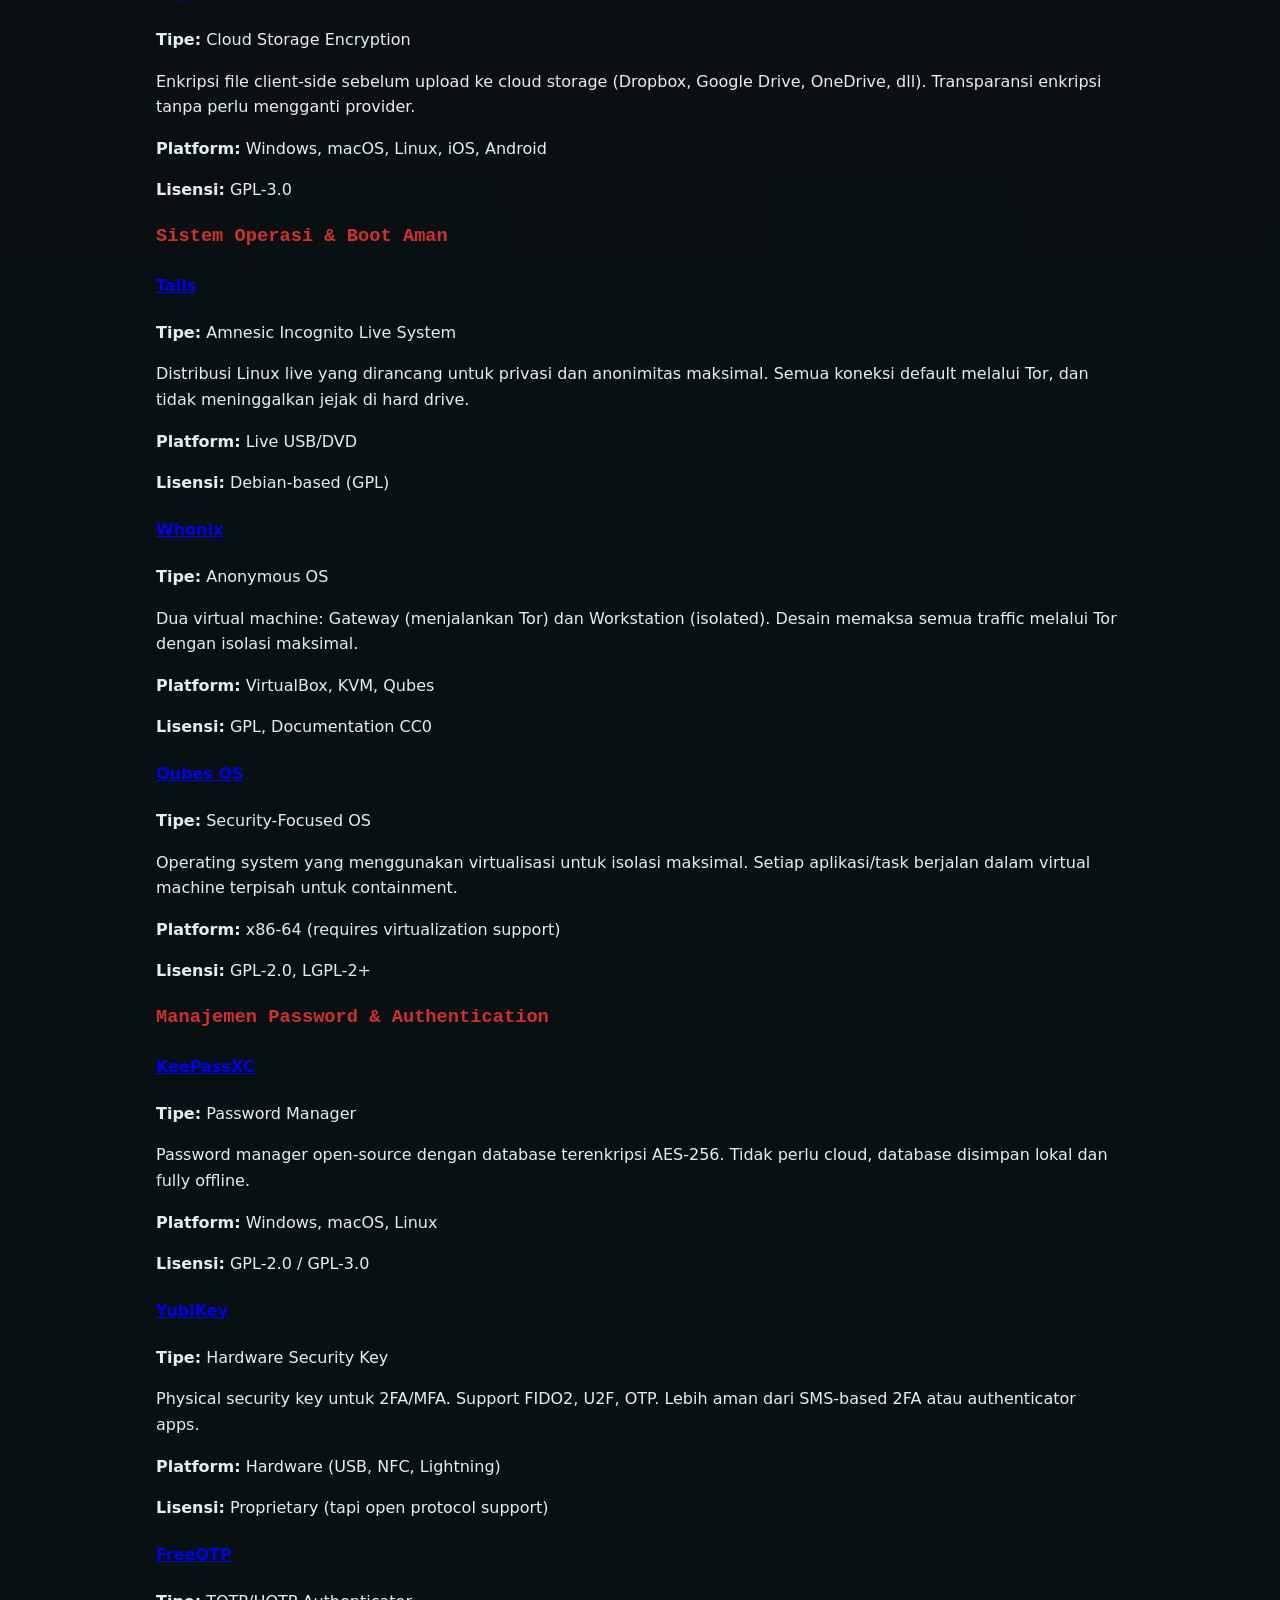
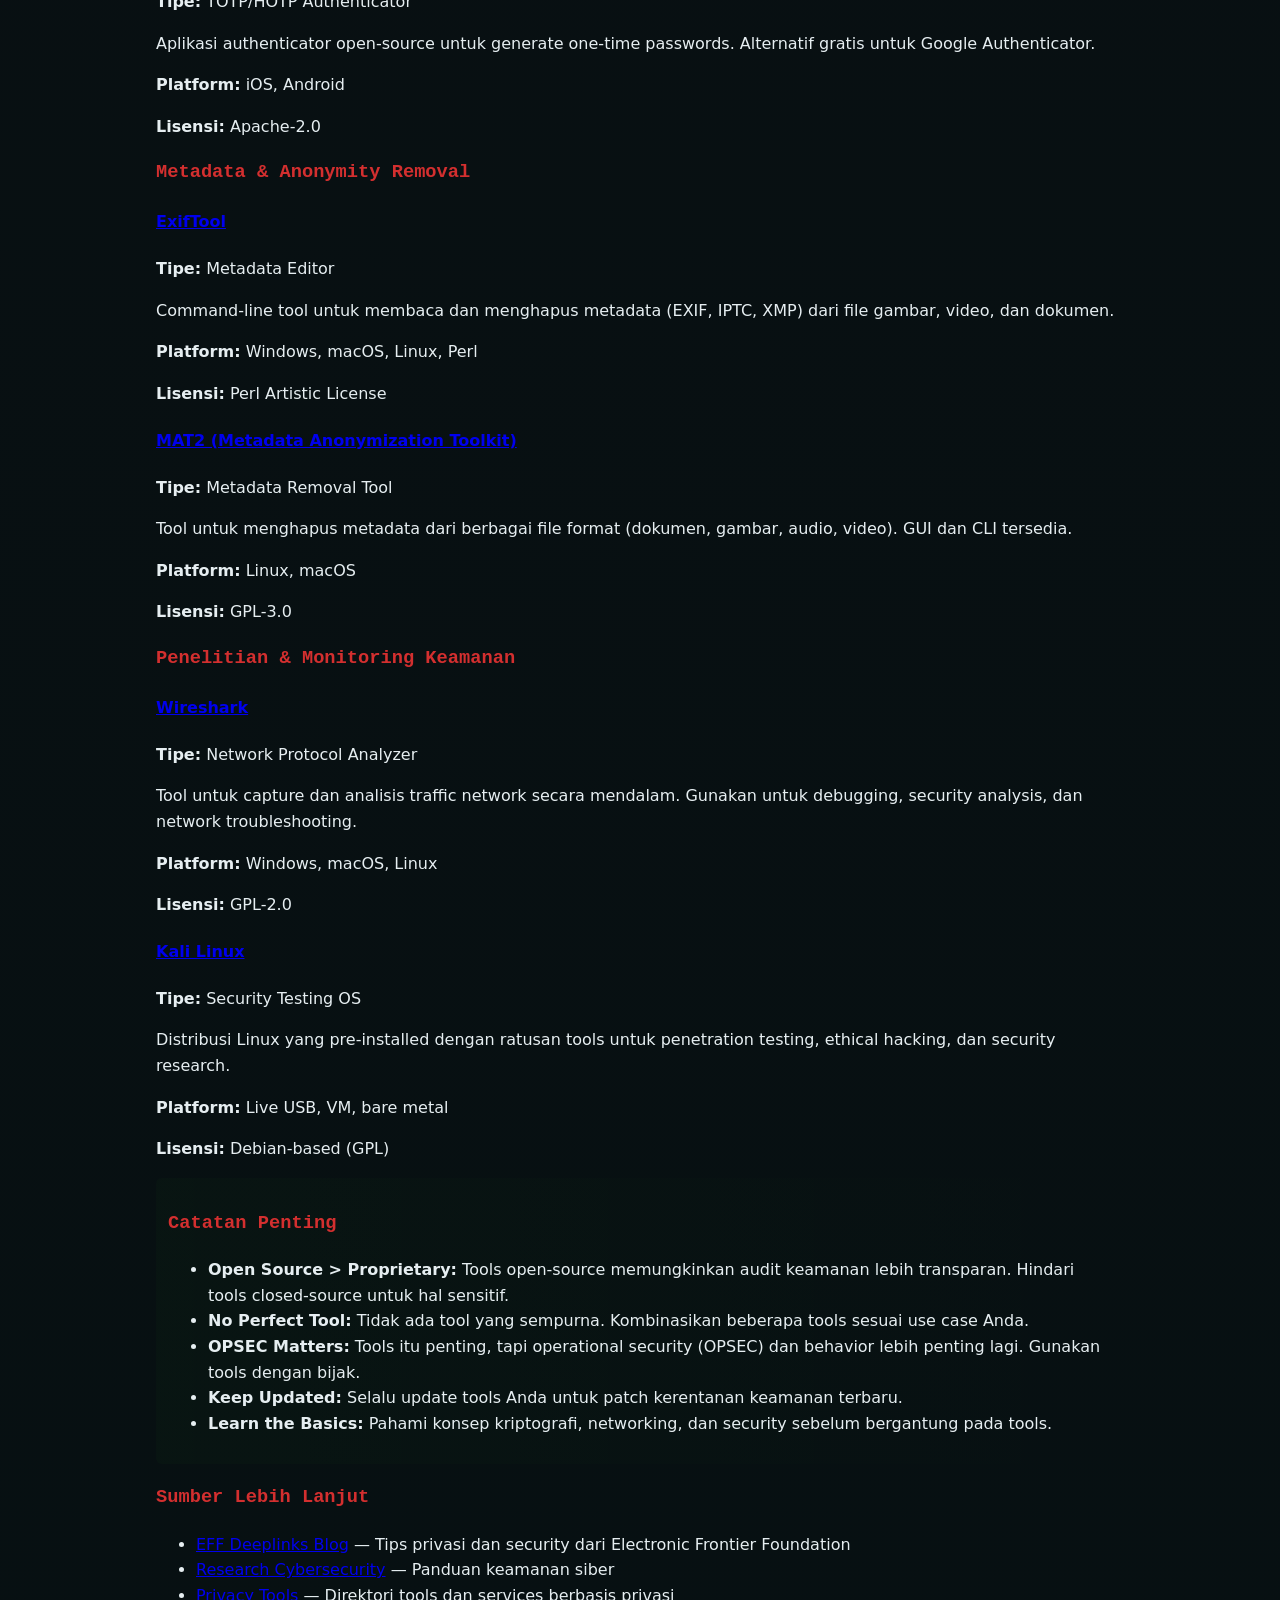
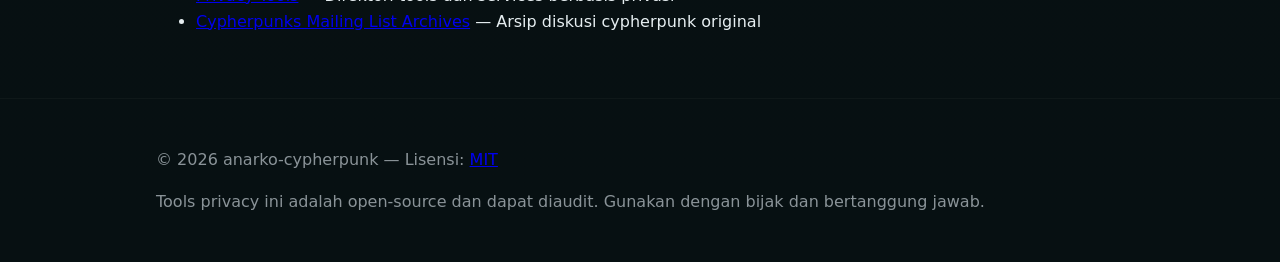
<file: tools.html>
<!doctype html>
<html lang="id">
<head>
  <meta charset="utf-8">
  <meta name="viewport" content="width=device-width,initial-scale=1">
  <title>Tools Privacy — Anarko Cypherpunk</title>
  <link rel="stylesheet" href="/css/style.css">
</head>
<body>
  <header class="site-header">
    <div class="container">
      <h1>Cypherpunk Indonesia</h1>
      <p class="tagline">Anarkisme, Kriptografi, dan Privasi — sumber &amp; panduan dalam Bahasa Indonesia</p>
      <nav>
        <a href="/index.html">Beranda</a>
        <a href="/about.html">Tentang</a>
        <a href="/history.html">Sejarah &amp; Pendiri</a>
        <a href="/articles/anarkisme-digital.html">Artikel</a>
        <a href="/tools.html">Tools Privacy</a>
        <a href="/resources.html">Sumber</a>
      </nav>
    </div>
  </header>

  <main class="container">
    <section class="hero">
      <h2>Peralatan Privasi &amp; Keamanan</h2>
      <p>Panduan lengkap tools open-source untuk melindungi privasi digital Anda, berkomunikasi terenkripsi, dan menjaga anonimitas online.</p>
    </section>

    <section class="tools-section">
      <h3>Komunikasi Terenkripsi</h3>
      
      <div class="tool-card">
        <h4><a href="https://www.signal.org/" target="_blank">Signal</a></h4>
        <p><strong>Tipe:</strong> Messaging Apps</p>
        <p>Aplikasi pesan terenkripsi end-to-end berbasis protokol Signal. Mendukung SMS, pesan teks, panggilan suara, dan video call—semua terenkripsi. Direkomendasikan oleh security experts di seluruh dunia.</p>
        <p><strong>Platform:</strong> Android, iOS, Desktop (Windows/Mac/Linux)</p>
        <p><strong>Lisensi:</strong> GPL-3.0</p>
      </div>

      <div class="tool-card">
        <h4><a href="https://www.wireguard.com/" target="_blank">WireGuard</a></h4>
        <p><strong>Tipe:</strong> VPN Protocol</p>
        <p>VPN protocol modern yang lebih sederhana dan cepat dibanding OpenVPN. Kode yang lebih kecil berarti lebih mudah diaudit dan lebih aman.</p>
        <p><strong>Platform:</strong> Linux, Windows, macOS, iOS, Android</p>
        <p><strong>Lisensi:</strong> GPL-2.0</p>
      </div>

      <div class="tool-card">
        <h4><a href="https://www.thunderbird.net/" target="_blank">Thunderbird + Enigmail</a></h4>
        <p><strong>Tipe:</strong> Email Client dengan PGP</p>
        <p>Client email open-source dengan dukungan PGP/GPG untuk enkripsi email end-to-end. Cocok untuk komunikasi email yang aman.</p>
        <p><strong>Platform:</strong> Windows, macOS, Linux</p>
        <p><strong>Lisensi:</strong> MPL-2.0</p>
      </div>

      <div class="tool-card">
        <h4><a href="https://ricochet.im/" target="_blank">Ricochet Refresh</a></h4>
        <p><strong>Tipe:</strong> Anonymous Messaging</p>
        <p>Aplikasi chat yang dirancang untuk anonimitas maksimal. Menggunakan Tor secara default dan tidak membutuhkan username.</p>
        <p><strong>Platform:</strong> Windows, macOS, Linux</p>
        <p><strong>Lisensi:</strong> BSD-3-Clause</p>
      </div>
    </section>

    <section class="tools-section">
      <h3>Privasi Browsing &amp; Networking</h3>

      <div class="tool-card">
        <h4><a href="https://www.torproject.org/" target="_blank">Tor Browser</a></h4>
        <p><strong>Tipe:</strong> Anonymous Browsing</p>
        <p>Browser berbasis Firefox yang mengarahkan semua traffic melalui jaringan Tor. Menyembunyikan IP address Anda dan melindungi dari tracking.</p>
        <p><strong>Platform:</strong> Windows, macOS, Linux, Android</p>
        <p><strong>Lisensi:</strong> BSD License</p>
      </div>

      <div class="tool-card">
        <h4><a href="https://www.i2p.net/" target="_blank">I2P (Invisible Internet Project)</a></h4>
        <p><strong>Tipe:</strong> Anonymous Network</p>
        <p>Jaringan overlay peer-to-peer untuk komunikasi anonim. Alternatif dari Tor dengan fokus pada komunikasi internal.</p>
        <p><strong>Platform:</strong> Cross-platform</p>
        <p><strong>Lisensi:</strong> Public Domain / Multiple</p>
      </div>

      <div class="tool-card">
        <h4><a href="https://www.privacytools.io/" target="_blank">Privacy Badger</a></h4>
        <p><strong>Tipe:</strong> Browser Extension</p>
        <p>Extension untuk Firefox dan Chrome yang secara otomatis memblokir tracker pihak ketiga yang tidak terlihat. Dibuat oleh Electronic Frontier Foundation (EFF).</p>
        <p><strong>Platform:</strong> Firefox, Chrome, Edge</p>
        <p><strong>Lisensi:</strong> GPL-3.0</p>
      </div>

      <div class="tool-card">
        <h4><a href="https://www.eff.org/https-everywhere" target="_blank">HTTPS Everywhere</a></h4>
        <p><strong>Tipe:</strong> Browser Extension</p>
        <p>Extension yang memaksa website untuk menggunakan koneksi HTTPS terenkripsi. Melindungi dari eavesdropping dan man-in-the-middle attacks.</p>
        <p><strong>Platform:</strong> Firefox, Chrome</p>
        <p><strong>Lisensi:</strong> GPL-3.0</p>
      </div>
    </section>

    <section class="tools-section">
      <h3>Enkripsi File &amp; Storage</h3>

      <div class="tool-card">
        <h4><a href="https://www.veracrypt.fr/" target="_blank">VeraCrypt</a></h4>
        <p><strong>Tipe:</strong> Disk Encryption</p>
        <p>Software enkripsi volume/disk yang memungkinkan Anda membuat hard drive virtual terenkripsi. Successor dari TrueCrypt dengan peningkatan keamanan.</p>
        <p><strong>Platform:</strong> Windows, macOS, Linux</p>
        <p><strong>Lisensi:</strong> Multiple (mostly open-source)</p>
      </div>

      <div class="tool-card">
        <h4><a href="https://www.gnupg.org/" target="_blank">GnuPG (GPG)</a></h4>
        <p><strong>Tipe:</strong> File Encryption &amp; Signing</p>
        <p>Implementasi open-source dari standar OpenPGP. Gunakan untuk enkripsi/dekripsi file, email, dan digital signing.</p>
        <p><strong>Platform:</strong> Windows, macOS, Linux</p>
        <p><strong>Lisensi:</strong> GPL-3.0</p>
      </div>

      <div class="tool-card">
        <h4><a href="https://www.7-zip.org/" target="_blank">7-Zip</a></h4>
        <p><strong>Tipe:</strong> File Archiver dengan Enkripsi</p>
        <p>Kompresor file open-source dengan dukungan enkripsi AES-256. Alternatif aman untuk WinRAR dan ZIP standard.</p>
        <p><strong>Platform:</strong> Windows, Linux (via p7zip)</p>
        <p><strong>Lisensi:</strong> LGPL-2.1</p>
      </div>

      <div class="tool-card">
        <h4><a href="https://cryptomator.org/" target="_blank">Cryptomator</a></h4>
        <p><strong>Tipe:</strong> Cloud Storage Encryption</p>
        <p>Enkripsi file client-side sebelum upload ke cloud storage (Dropbox, Google Drive, OneDrive, dll). Transparansi enkripsi tanpa perlu mengganti provider.</p>
        <p><strong>Platform:</strong> Windows, macOS, Linux, iOS, Android</p>
        <p><strong>Lisensi:</strong> GPL-3.0</p>
      </div>
    </section>

    <section class="tools-section">
      <h3>Sistem Operasi &amp; Boot Aman</h3>

      <div class="tool-card">
        <h4><a href="https://tails.boum.org/" target="_blank">Tails</a></h4>
        <p><strong>Tipe:</strong> Amnesic Incognito Live System</p>
        <p>Distribusi Linux live yang dirancang untuk privasi dan anonimitas maksimal. Semua koneksi default melalui Tor, dan tidak meninggalkan jejak di hard drive.</p>
        <p><strong>Platform:</strong> Live USB/DVD</p>
        <p><strong>Lisensi:</strong> Debian-based (GPL)</p>
      </div>

      <div class="tool-card">
        <h4><a href="https://www.whonix.org/" target="_blank">Whonix</a></h4>
        <p><strong>Tipe:</strong> Anonymous OS</p>
        <p>Dua virtual machine: Gateway (menjalankan Tor) dan Workstation (isolated). Desain memaksa semua traffic melalui Tor dengan isolasi maksimal.</p>
        <p><strong>Platform:</strong> VirtualBox, KVM, Qubes</p>
        <p><strong>Lisensi:</strong> GPL, Documentation CC0</p>
      </div>

      <div class="tool-card">
        <h4><a href="https://www.qubes-os.org/" target="_blank">Qubes OS</a></h4>
        <p><strong>Tipe:</strong> Security-Focused OS</p>
        <p>Operating system yang menggunakan virtualisasi untuk isolasi maksimal. Setiap aplikasi/task berjalan dalam virtual machine terpisah untuk containment.</p>
        <p><strong>Platform:</strong> x86-64 (requires virtualization support)</p>
        <p><strong>Lisensi:</strong> GPL-2.0, LGPL-2+</p>
      </div>
    </section>

    <section class="tools-section">
      <h3>Manajemen Password &amp; Authentication</h3>

      <div class="tool-card">
        <h4><a href="https://keepassxc.org/" target="_blank">KeePassXC</a></h4>
        <p><strong>Tipe:</strong> Password Manager</p>
        <p>Password manager open-source dengan database terenkripsi AES-256. Tidak perlu cloud, database disimpan lokal dan fully offline.</p>
        <p><strong>Platform:</strong> Windows, macOS, Linux</p>
        <p><strong>Lisensi:</strong> GPL-2.0 / GPL-3.0</p>
      </div>

      <div class="tool-card">
        <h4><a href="https://www.yubico.com/" target="_blank">YubiKey</a></h4>
        <p><strong>Tipe:</strong> Hardware Security Key</p>
        <p>Physical security key untuk 2FA/MFA. Support FIDO2, U2F, OTP. Lebih aman dari SMS-based 2FA atau authenticator apps.</p>
        <p><strong>Platform:</strong> Hardware (USB, NFC, Lightning)</p>
        <p><strong>Lisensi:</strong> Proprietary (tapi open protocol support)</p>
      </div>

      <div class="tool-card">
        <h4><a href="https://www.freeotp.org/" target="_blank">FreeOTP</a></h4>
        <p><strong>Tipe:</strong> TOTP/HOTP Authenticator</p>
        <p>Aplikasi authenticator open-source untuk generate one-time passwords. Alternatif gratis untuk Google Authenticator.</p>
        <p><strong>Platform:</strong> iOS, Android</p>
        <p><strong>Lisensi:</strong> Apache-2.0</p>
      </div>
    </section>

    <section class="tools-section">
      <h3>Metadata &amp; Anonymity Removal</h3>

      <div class="tool-card">
        <h4><a href="https://exiftool.org/" target="_blank">ExifTool</a></h4>
        <p><strong>Tipe:</strong> Metadata Editor</p>
        <p>Command-line tool untuk membaca dan menghapus metadata (EXIF, IPTC, XMP) dari file gambar, video, dan dokumen.</p>
        <p><strong>Platform:</strong> Windows, macOS, Linux, Perl</p>
        <p><strong>Lisensi:</strong> Perl Artistic License</p>
      </div>

      <div class="tool-card">
        <h4><a href="https://mat2.boum.org/" target="_blank">MAT2 (Metadata Anonymization Toolkit)</a></h4>
        <p><strong>Tipe:</strong> Metadata Removal Tool</p>
        <p>Tool untuk menghapus metadata dari berbagai file format (dokumen, gambar, audio, video). GUI dan CLI tersedia.</p>
        <p><strong>Platform:</strong> Linux, macOS</p>
        <p><strong>Lisensi:</strong> GPL-3.0</p>
      </div>
    </section>

    <section class="tools-section">
      <h3>Penelitian &amp; Monitoring Keamanan</h3>

      <div class="tool-card">
        <h4><a href="https://www.wireshark.org/" target="_blank">Wireshark</a></h4>
        <p><strong>Tipe:</strong> Network Protocol Analyzer</p>
        <p>Tool untuk capture dan analisis traffic network secara mendalam. Gunakan untuk debugging, security analysis, dan network troubleshooting.</p>
        <p><strong>Platform:</strong> Windows, macOS, Linux</p>
        <p><strong>Lisensi:</strong> GPL-2.0</p>
      </div>

      <div class="tool-card">
        <h4><a href="https://www.kali.org/" target="_blank">Kali Linux</a></h4>
        <p><strong>Tipe:</strong> Security Testing OS</p>
        <p>Distribusi Linux yang pre-installed dengan ratusan tools untuk penetration testing, ethical hacking, dan security research.</p>
        <p><strong>Platform:</strong> Live USB, VM, bare metal</p>
        <p><strong>Lisensi:</strong> Debian-based (GPL)</p>
      </div>
    </section>

    <section class="callout">
      <h3>Catatan Penting</h3>
      <ul>
        <li><strong>Open Source &gt; Proprietary:</strong> Tools open-source memungkinkan audit keamanan lebih transparan. Hindari tools closed-source untuk hal sensitif.</li>
        <li><strong>No Perfect Tool:</strong> Tidak ada tool yang sempurna. Kombinasikan beberapa tools sesuai use case Anda.</li>
        <li><strong>OPSEC Matters:</strong> Tools itu penting, tapi operational security (OPSEC) dan behavior lebih penting lagi. Gunakan tools dengan bijak.</li>
        <li><strong>Keep Updated:</strong> Selalu update tools Anda untuk patch kerentanan keamanan terbaru.</li>
        <li><strong>Learn the Basics:</strong> Pahami konsep kriptografi, networking, dan security sebelum bergantung pada tools.</li>
      </ul>
    </section>

    <section class="resources-links">
      <h3>Sumber Lebih Lanjut</h3>
      <ul>
        <li><a href="https://www.eff.org/deeplinks" target="_blank">EFF Deeplinks Blog</a> — Tips privasi dan security dari Electronic Frontier Foundation</li>
        <li><a href="https://researchcybersecurity.com/" target="_blank">Research Cybersecurity</a> — Panduan keamanan siber</li>
        <li><a href="https://www.privacytools.io/" target="_blank">Privacy Tools</a> — Direktori tools dan services berbasis privasi</li>
        <li><a href="https://www.cypherpunks.ca/" target="_blank">Cypherpunks Mailing List Archives</a> — Arsip diskusi cypherpunk original</li>
      </ul>
    </section>
  </main>

  <footer class="site-footer">
    <div class="container">
      <p>&copy; 2026 anarko-cypherpunk — Lisensi: <a href="/LICENSE">MIT</a></p>
      <p>Tools privacy ini adalah open-source dan dapat diaudit. Gunakan dengan bijak dan bertanggung jawab.</p>
    </div>
  </footer>
</body>
</html>
</file>
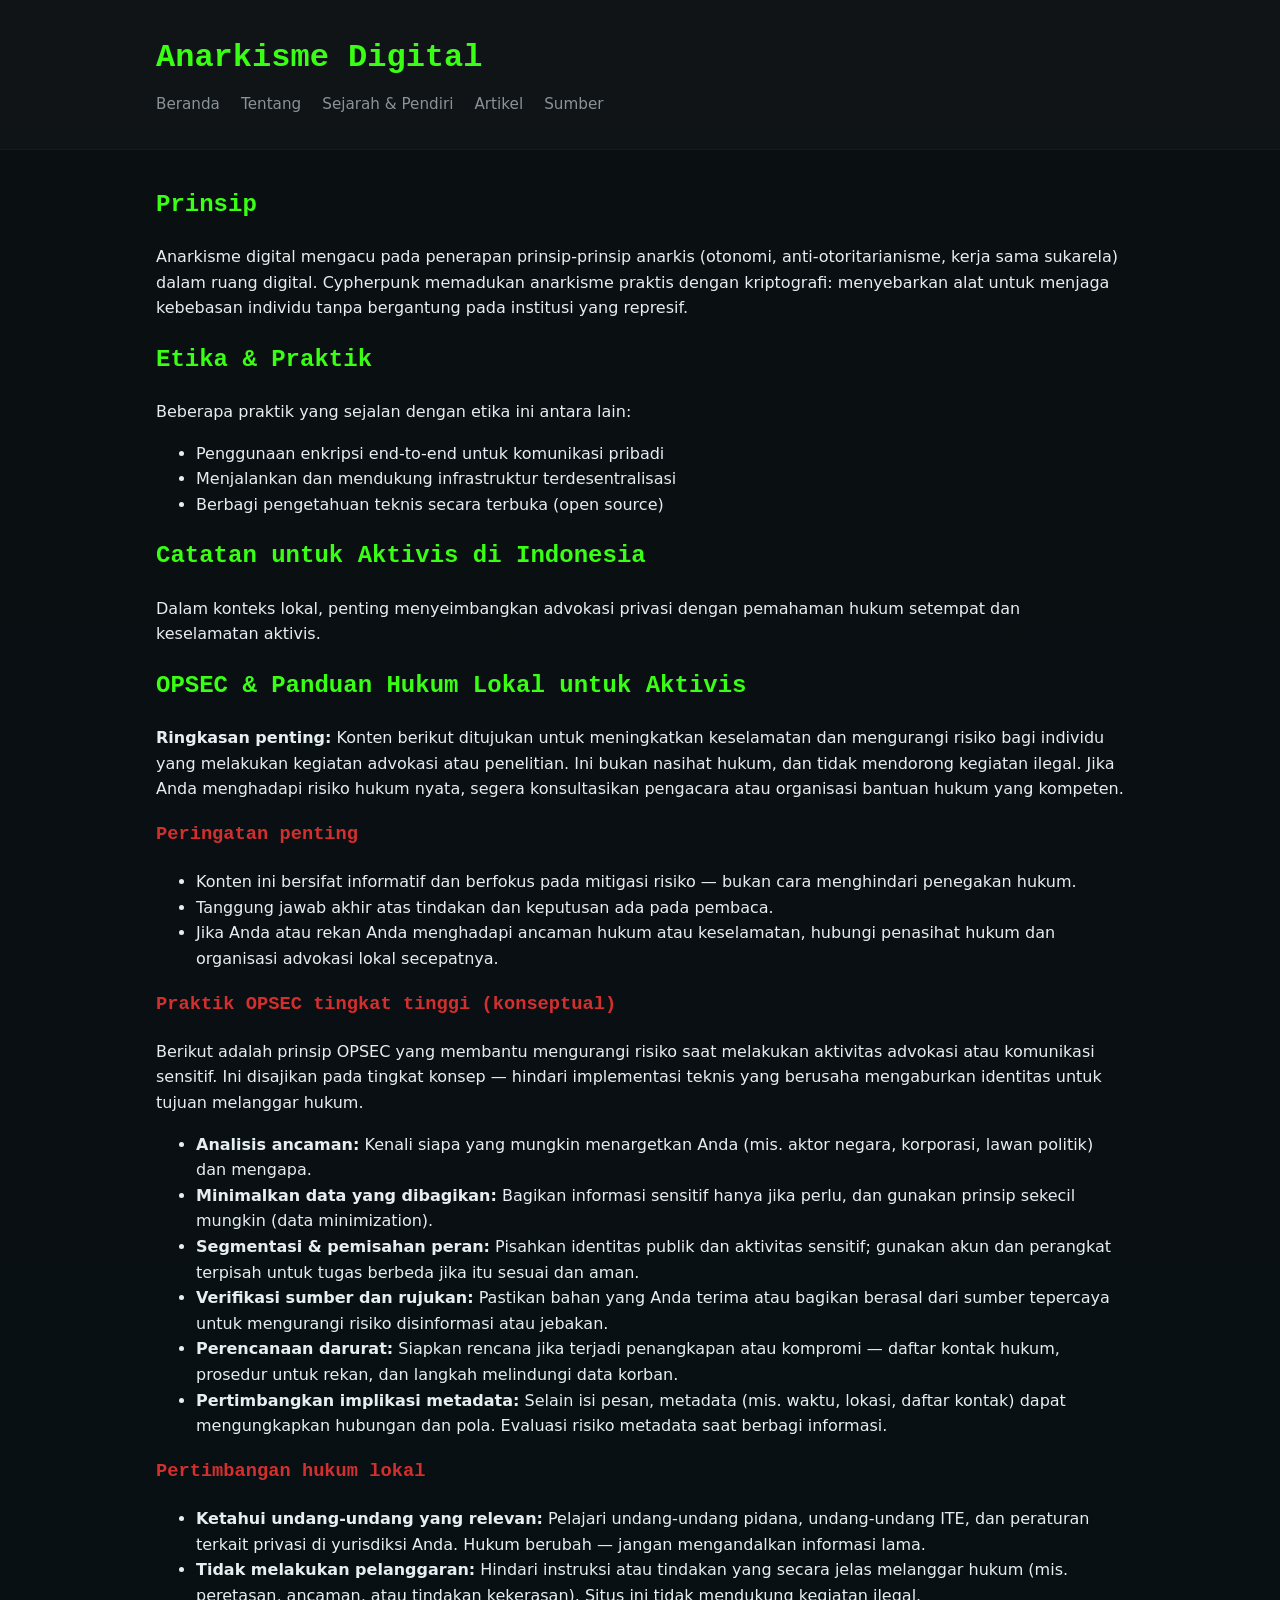
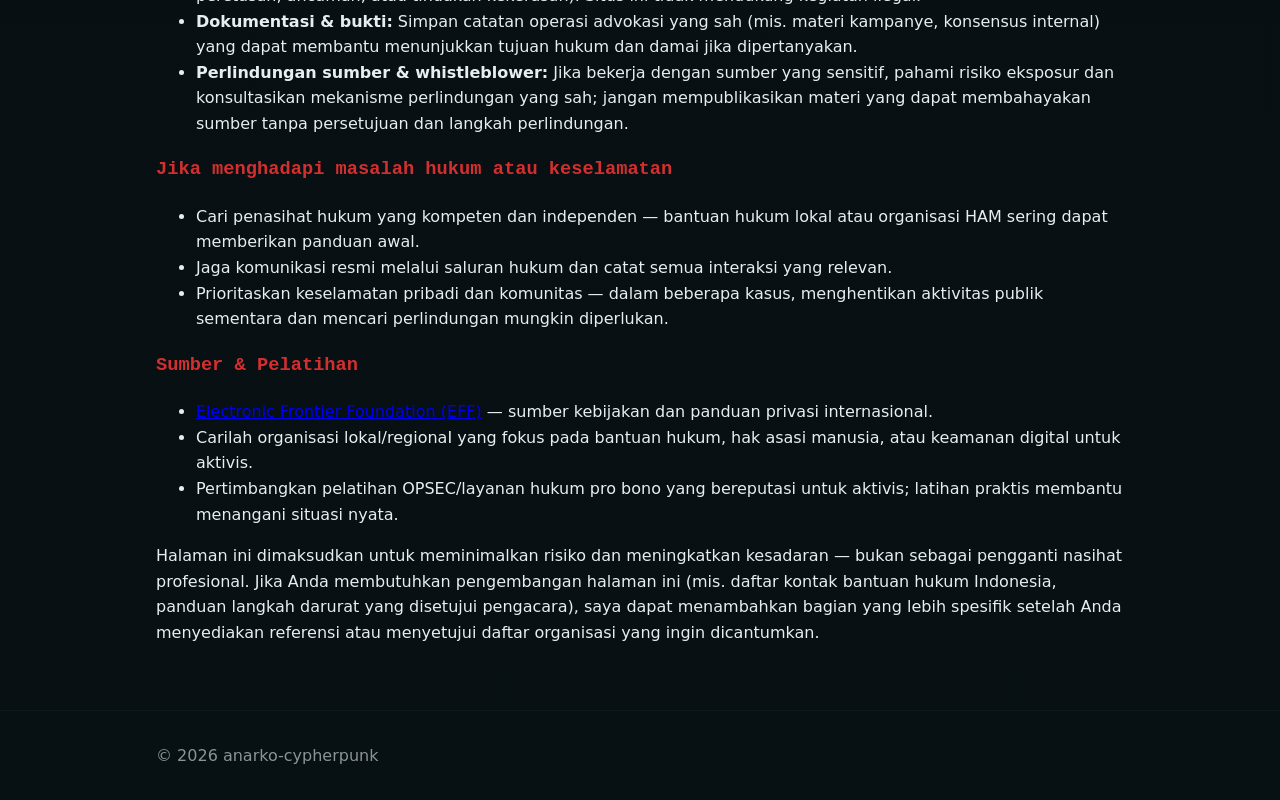
<file: articles/anarkisme-digital.html>
<!doctype html>
<html lang="id">
<head>
  <meta charset="utf-8">
  <meta name="viewport" content="width=device-width,initial-scale=1">
  <title>Anarkisme Digital — Cypherpunk Indonesia</title>
  <link rel="stylesheet" href="/css/style.css">
</head>
<body>
  <header class="site-header">
    <div class="container">
      <h1>Anarkisme Digital</h1>
      <nav>
        <a href="/index.html">Beranda</a>
        <a href="/about.html">Tentang</a>
        <a href="/history.html">Sejarah &amp; Pendiri</a>
        <a href="/articles/anarkisme-digital.html">Artikel</a>
        <a href="/resources.html">Sumber</a>
      </nav>
    </div>
  </header>

  <main class="container">
    <article>
      <h2>Prinsip</h2>
      <p>Anarkisme digital mengacu pada penerapan prinsip-prinsip anarkis (otonomi, anti-otoritarianisme, kerja sama sukarela) dalam ruang digital. Cypherpunk memadukan anarkisme praktis dengan kriptografi: menyebarkan alat untuk menjaga kebebasan individu tanpa bergantung pada institusi yang represif.</p>

      <h2>Etika & Praktik</h2>
      <p>Beberapa praktik yang sejalan dengan etika ini antara lain:</p>
      <ul>
        <li>Penggunaan enkripsi end-to-end untuk komunikasi pribadi</li>
        <li>Menjalankan dan mendukung infrastruktur terdesentralisasi</li>
        <li>Berbagi pengetahuan teknis secara terbuka (open source)</li>
      </ul>

      <h2>Catatan untuk Aktivis di Indonesia</h2>
      <p>Dalam konteks lokal, penting menyeimbangkan advokasi privasi dengan pemahaman hukum setempat dan keselamatan aktivis.</p>

      <h2>OPSEC & Panduan Hukum Lokal untuk Aktivis</h2>
      <p><strong>Ringkasan penting:</strong> Konten berikut ditujukan untuk meningkatkan keselamatan dan mengurangi risiko bagi individu yang melakukan kegiatan advokasi atau penelitian. Ini bukan nasihat hukum, dan tidak mendorong kegiatan ilegal. Jika Anda menghadapi risiko hukum nyata, segera konsultasikan pengacara atau organisasi bantuan hukum yang kompeten.</p>

      <h3>Peringatan penting</h3>
      <ul>
        <li>Konten ini bersifat informatif dan berfokus pada mitigasi risiko — bukan cara menghindari penegakan hukum.</li>
        <li>Tanggung jawab akhir atas tindakan dan keputusan ada pada pembaca.</li>
        <li>Jika Anda atau rekan Anda menghadapi ancaman hukum atau keselamatan, hubungi penasihat hukum dan organisasi advokasi lokal secepatnya.</li>
      </ul>

      <h3>Praktik OPSEC tingkat tinggi (konseptual)</h3>
      <p>Berikut adalah prinsip OPSEC yang membantu mengurangi risiko saat melakukan aktivitas advokasi atau komunikasi sensitif. Ini disajikan pada tingkat konsep — hindari implementasi teknis yang berusaha mengaburkan identitas untuk tujuan melanggar hukum.</p>
      <ul>
        <li><strong>Analisis ancaman:</strong> Kenali siapa yang mungkin menargetkan Anda (mis. aktor negara, korporasi, lawan politik) dan mengapa.</li>
        <li><strong>Minimalkan data yang dibagikan:</strong> Bagikan informasi sensitif hanya jika perlu, dan gunakan prinsip sekecil mungkin (data minimization).</li>
        <li><strong>Segmentasi & pemisahan peran:</strong> Pisahkan identitas publik dan aktivitas sensitif; gunakan akun dan perangkat terpisah untuk tugas berbeda jika itu sesuai dan aman.</li>
        <li><strong>Verifikasi sumber dan rujukan:</strong> Pastikan bahan yang Anda terima atau bagikan berasal dari sumber tepercaya untuk mengurangi risiko disinformasi atau jebakan.</li>
        <li><strong>Perencanaan darurat:</strong> Siapkan rencana jika terjadi penangkapan atau kompromi — daftar kontak hukum, prosedur untuk rekan, dan langkah melindungi data korban.</li>
        <li><strong>Pertimbangkan implikasi metadata:</strong> Selain isi pesan, metadata (mis. waktu, lokasi, daftar kontak) dapat mengungkapkan hubungan dan pola. Evaluasi risiko metadata saat berbagi informasi.</li>
      </ul>

      <h3>Pertimbangan hukum lokal</h3>
      <ul>
        <li><strong>Ketahui undang-undang yang relevan:</strong> Pelajari undang-undang pidana, undang-undang ITE, dan peraturan terkait privasi di yurisdiksi Anda. Hukum berubah — jangan mengandalkan informasi lama.</li>
        <li><strong>Tidak melakukan pelanggaran:</strong> Hindari instruksi atau tindakan yang secara jelas melanggar hukum (mis. peretasan, ancaman, atau tindakan kekerasan). Situs ini tidak mendukung kegiatan ilegal.</li>
        <li><strong>Dokumentasi & bukti:</strong> Simpan catatan operasi advokasi yang sah (mis. materi kampanye, konsensus internal) yang dapat membantu menunjukkan tujuan hukum dan damai jika dipertanyakan.</li>
        <li><strong>Perlindungan sumber & whistleblower:</strong> Jika bekerja dengan sumber yang sensitif, pahami risiko eksposur dan konsultasikan mekanisme perlindungan yang sah; jangan mempublikasikan materi yang dapat membahayakan sumber tanpa persetujuan dan langkah perlindungan.</li>
      </ul>

      <h3>Jika menghadapi masalah hukum atau keselamatan</h3>
      <ul>
        <li>Cari penasihat hukum yang kompeten dan independen — bantuan hukum lokal atau organisasi HAM sering dapat memberikan panduan awal.</li>
        <li>Jaga komunikasi resmi melalui saluran hukum dan catat semua interaksi yang relevan.</li>
        <li>Prioritaskan keselamatan pribadi dan komunitas — dalam beberapa kasus, menghentikan aktivitas publik sementara dan mencari perlindungan mungkin diperlukan.</li>
      </ul>

      <h3>Sumber & Pelatihan</h3>
      <ul>
        <li><a href="https://www.eff.org/">Electronic Frontier Foundation (EFF)</a> — sumber kebijakan dan panduan privasi internasional.</li>
        <li>Carilah organisasi lokal/regionaI yang fokus pada bantuan hukum, hak asasi manusia, atau keamanan digital untuk aktivis.</li>
        <li>Pertimbangkan pelatihan OPSEC/layanan hukum pro bono yang bereputasi untuk aktivis; latihan praktis membantu menangani situasi nyata.</li>
      </ul>

      <p>Halaman ini dimaksudkan untuk meminimalkan risiko dan meningkatkan kesadaran — bukan sebagai pengganti nasihat profesional. Jika Anda membutuhkan pengembangan halaman ini (mis. daftar kontak bantuan hukum Indonesia, panduan langkah darurat yang disetujui pengacara), saya dapat menambahkan bagian yang lebih spesifik setelah Anda menyediakan referensi atau menyetujui daftar organisasi yang ingin dicantumkan.</p>

    </article>
  </main>

  <footer class="site-footer">
    <div class="container">&copy; 2026 anarko-cypherpunk</div>
  </footer>
</body>
</html>
</file>
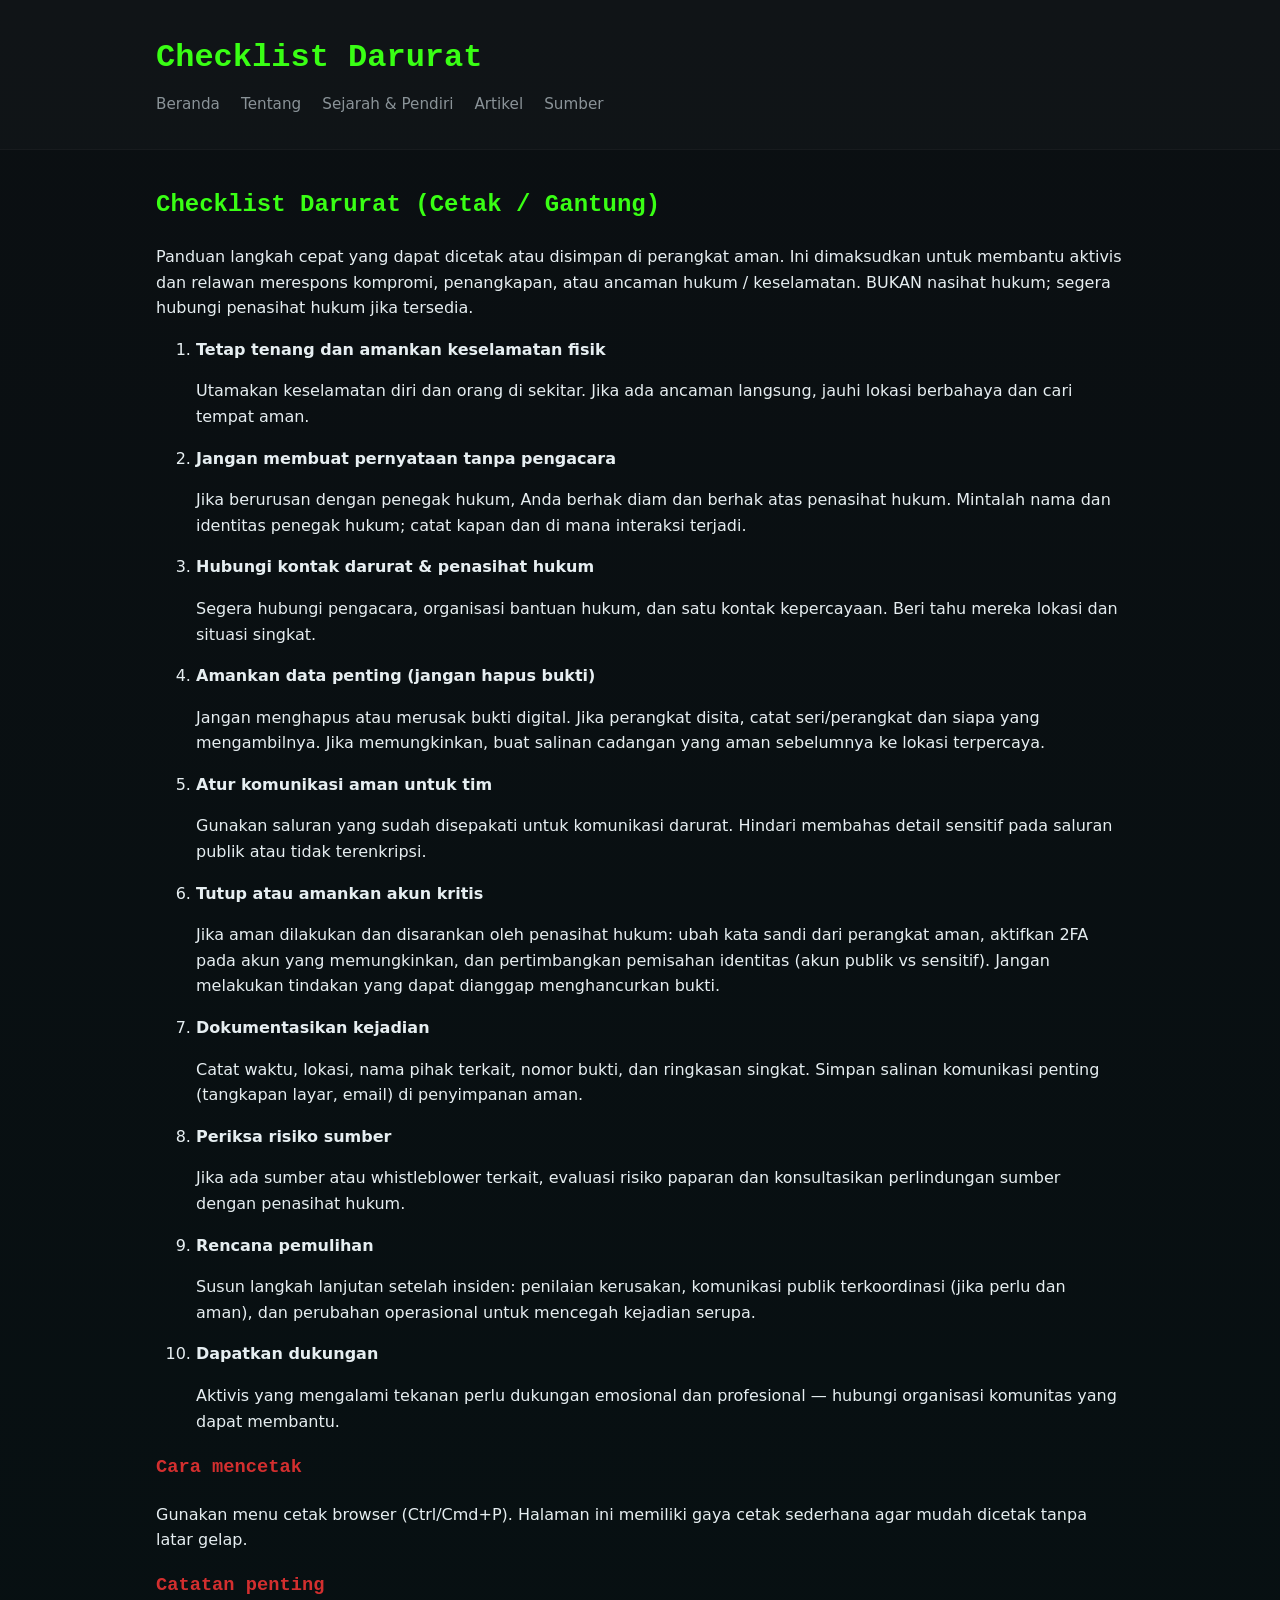
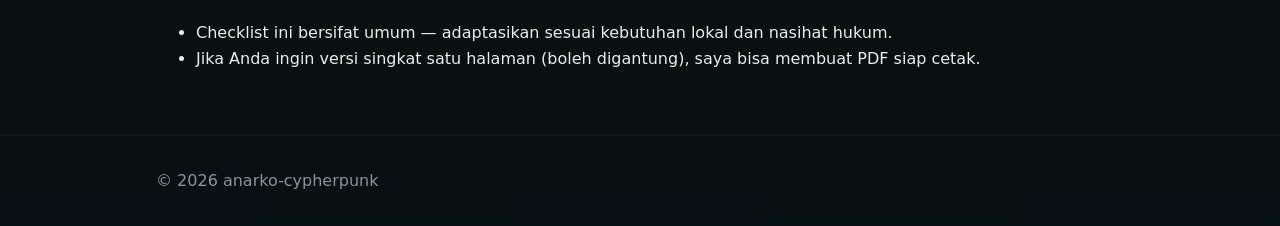
<file: articles/checklist-darurat.html>
<!doctype html>
<html lang="id">
<head>
  <meta charset="utf-8">
  <meta name="viewport" content="width=device-width,initial-scale=1">
  <title>Checklist Darurat — Cypherpunk Indonesia</title>
  <link rel="stylesheet" href="/css/style.css">
</head>
<body>
  <header class="site-header">
    <div class="container">
      <h1>Checklist Darurat</h1>
      <nav>
        <a href="/index.html">Beranda</a>
        <a href="/about.html">Tentang</a>
        <a href="/history.html">Sejarah &amp; Pendiri</a>
        <a href="/articles/anarkisme-digital.html">Artikel</a>
        <a href="/resources.html">Sumber</a>
      </nav>
    </div>
  </header>

  <main class="container">
    <article>
      <h2>Checklist Darurat (Cetak / Gantung)</h2>
      <p>Panduan langkah cepat yang dapat dicetak atau disimpan di perangkat aman. Ini dimaksudkan untuk membantu aktivis dan relawan merespons kompromi, penangkapan, atau ancaman hukum / keselamatan. BUKAN nasihat hukum; segera hubungi penasihat hukum jika tersedia.</p>

      <div class="checklist">
        <ol>
          <li><strong>Tetap tenang dan amankan keselamatan fisik</strong>
            <p>Utamakan keselamatan diri dan orang di sekitar. Jika ada ancaman langsung, jauhi lokasi berbahaya dan cari tempat aman.</p>
          </li>

          <li><strong>Jangan membuat pernyataan tanpa pengacara</strong>
            <p>Jika berurusan dengan penegak hukum, Anda berhak diam dan berhak atas penasihat hukum. Mintalah nama dan identitas penegak hukum; catat kapan dan di mana interaksi terjadi.</p>
          </li>

          <li><strong>Hubungi kontak darurat & penasihat hukum</strong>
            <p>Segera hubungi pengacara, organisasi bantuan hukum, dan satu kontak kepercayaan. Beri tahu mereka lokasi dan situasi singkat.</p>
          </li>

          <li><strong>Amankan data penting (jangan hapus bukti)</strong>
            <p>Jangan menghapus atau merusak bukti digital. Jika perangkat disita, catat seri/perangkat dan siapa yang mengambilnya. Jika memungkinkan, buat salinan cadangan yang aman sebelumnya ke lokasi terpercaya.</p>
          </li>

          <li><strong>Atur komunikasi aman untuk tim</strong>
            <p>Gunakan saluran yang sudah disepakati untuk komunikasi darurat. Hindari membahas detail sensitif pada saluran publik atau tidak terenkripsi.</p>
          </li>

          <li><strong>Tutup atau amankan akun kritis</strong>
            <p>Jika aman dilakukan dan disarankan oleh penasihat hukum: ubah kata sandi dari perangkat aman, aktifkan 2FA pada akun yang memungkinkan, dan pertimbangkan pemisahan identitas (akun publik vs sensitif). Jangan melakukan tindakan yang dapat dianggap menghancurkan bukti.</p>
          </li>

          <li><strong>Dokumentasikan kejadian</strong>
            <p>Catat waktu, lokasi, nama pihak terkait, nomor bukti, dan ringkasan singkat. Simpan salinan komunikasi penting (tangkapan layar, email) di penyimpanan aman.</p>
          </li>

          <li><strong>Periksa risiko sumber</strong>
            <p>Jika ada sumber atau whistleblower terkait, evaluasi risiko paparan dan konsultasikan perlindungan sumber dengan penasihat hukum.</p>
          </li>

          <li><strong>Rencana pemulihan</strong>
            <p>Susun langkah lanjutan setelah insiden: penilaian kerusakan, komunikasi publik terkoordinasi (jika perlu dan aman), dan perubahan operasional untuk mencegah kejadian serupa.</p>
          </li>

          <li><strong>Dapatkan dukungan</strong>
            <p>Aktivis yang mengalami tekanan perlu dukungan emosional dan profesional — hubungi organisasi komunitas yang dapat membantu.</p>
          </li>
        </ol>
      </div>

      <h3>Cara mencetak</h3>
      <p>Gunakan menu cetak browser (Ctrl/Cmd+P). Halaman ini memiliki gaya cetak sederhana agar mudah dicetak tanpa latar gelap.</p>

      <h3>Catatan penting</h3>
      <ul>
        <li>Checklist ini bersifat umum — adaptasikan sesuai kebutuhan lokal dan nasihat hukum.</li>
        <li>Jika Anda ingin versi singkat satu halaman (boleh digantung), saya bisa membuat PDF siap cetak.</li>
      </ul>
    </article>
  </main>

  <footer class="site-footer">
    <div class="container">&copy; 2026 anarko-cypherpunk</div>
  </footer>
</body>
</html>
</file>
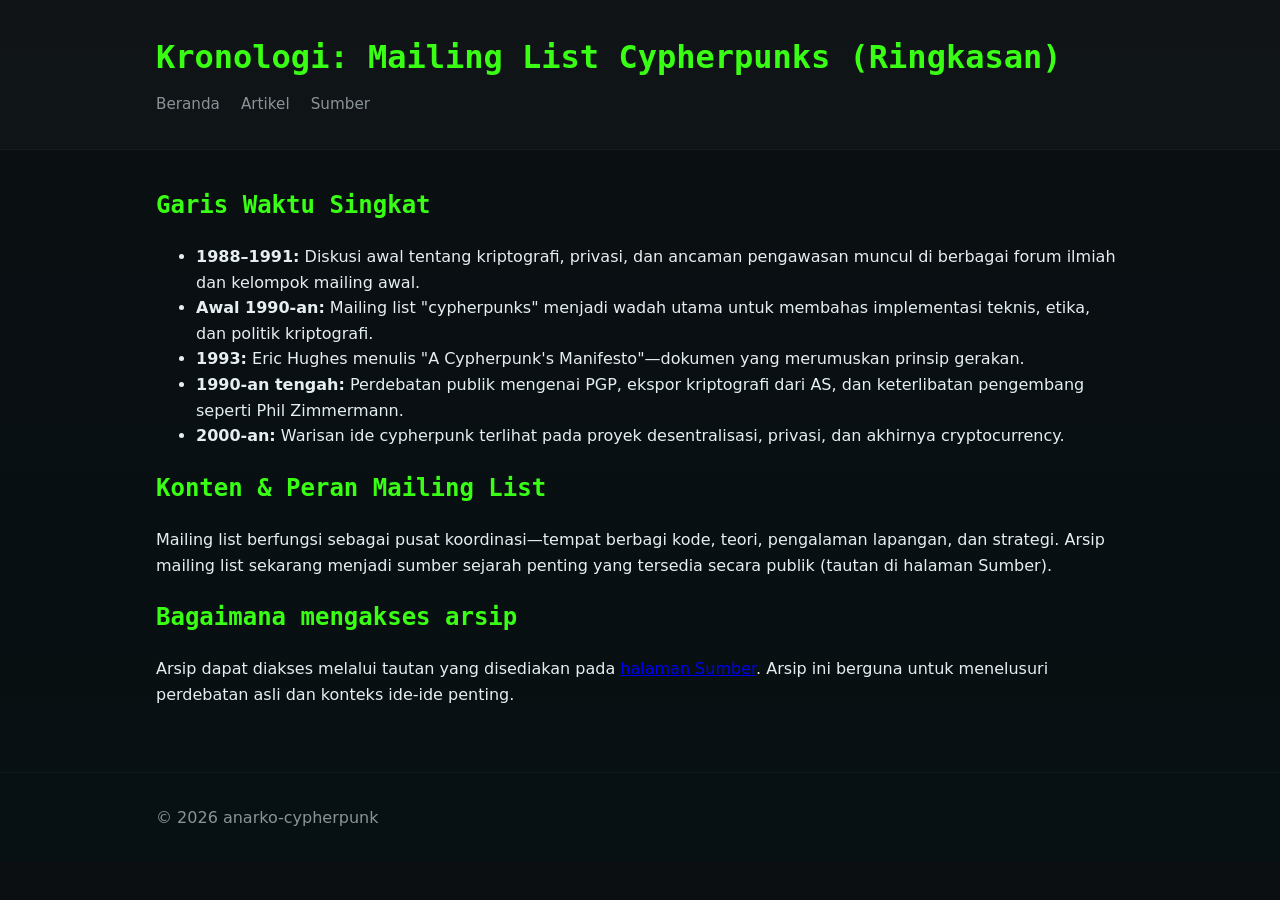
<file: articles/mailing-chronology.html>
<!doctype html>
<html lang="id">
<head>
  <meta charset="utf-8">
  <meta name="viewport" content="width=device-width,initial-scale=1">
  <title>Kronologi Mailing List Cypherpunks — Cypherpunk Indonesia</title>
  <link rel="stylesheet" href="/css/style.css">
</head>
<body>
  <header class="site-header">
    <div class="container">
      <h1>Kronologi: Mailing List Cypherpunks (Ringkasan)</h1>
      <nav>
        <a href="/index.html">Beranda</a>
        <a href="/articles/anarkisme-digital.html">Artikel</a>
        <a href="/resources.html">Sumber</a>
      </nav>
    </div>
  </header>

  <main class="container">
    <article>
      <h2>Garis Waktu Singkat</h2>
      <ul>
        <li><strong>1988–1991:</strong> Diskusi awal tentang kriptografi, privasi, dan ancaman pengawasan muncul di berbagai forum ilmiah dan kelompok mailing awal.</li>
        <li><strong>Awal 1990-an:</strong> Mailing list "cypherpunks" menjadi wadah utama untuk membahas implementasi teknis, etika, dan politik kriptografi.</li>
        <li><strong>1993:</strong> Eric Hughes menulis "A Cypherpunk's Manifesto"—dokumen yang merumuskan prinsip gerakan.</li>
        <li><strong>1990-an tengah:</strong> Perdebatan publik mengenai PGP, ekspor kriptografi dari AS, dan keterlibatan pengembang seperti Phil Zimmermann.</li>
        <li><strong>2000-an:</strong> Warisan ide cypherpunk terlihat pada proyek desentralisasi, privasi, dan akhirnya cryptocurrency.</li>
      </ul>

      <h2>Konten & Peran Mailing List</h2>
      <p>Mailing list berfungsi sebagai pusat koordinasi—tempat berbagi kode, teori, pengalaman lapangan, dan strategi. Arsip mailing list sekarang menjadi sumber sejarah penting yang tersedia secara publik (tautan di halaman Sumber).</p>

      <h2>Bagaimana mengakses arsip</h2>
      <p>Arsip dapat diakses melalui tautan yang disediakan pada <a href="/resources.html">halaman Sumber</a>. Arsip ini berguna untuk menelusuri perdebatan asli dan konteks ide-ide penting.</p>
    </article>
  </main>

  <footer class="site-footer">
    <div class="container">&copy; 2026 anarko-cypherpunk</div>
  </footer>
</body>
</html>
</file>
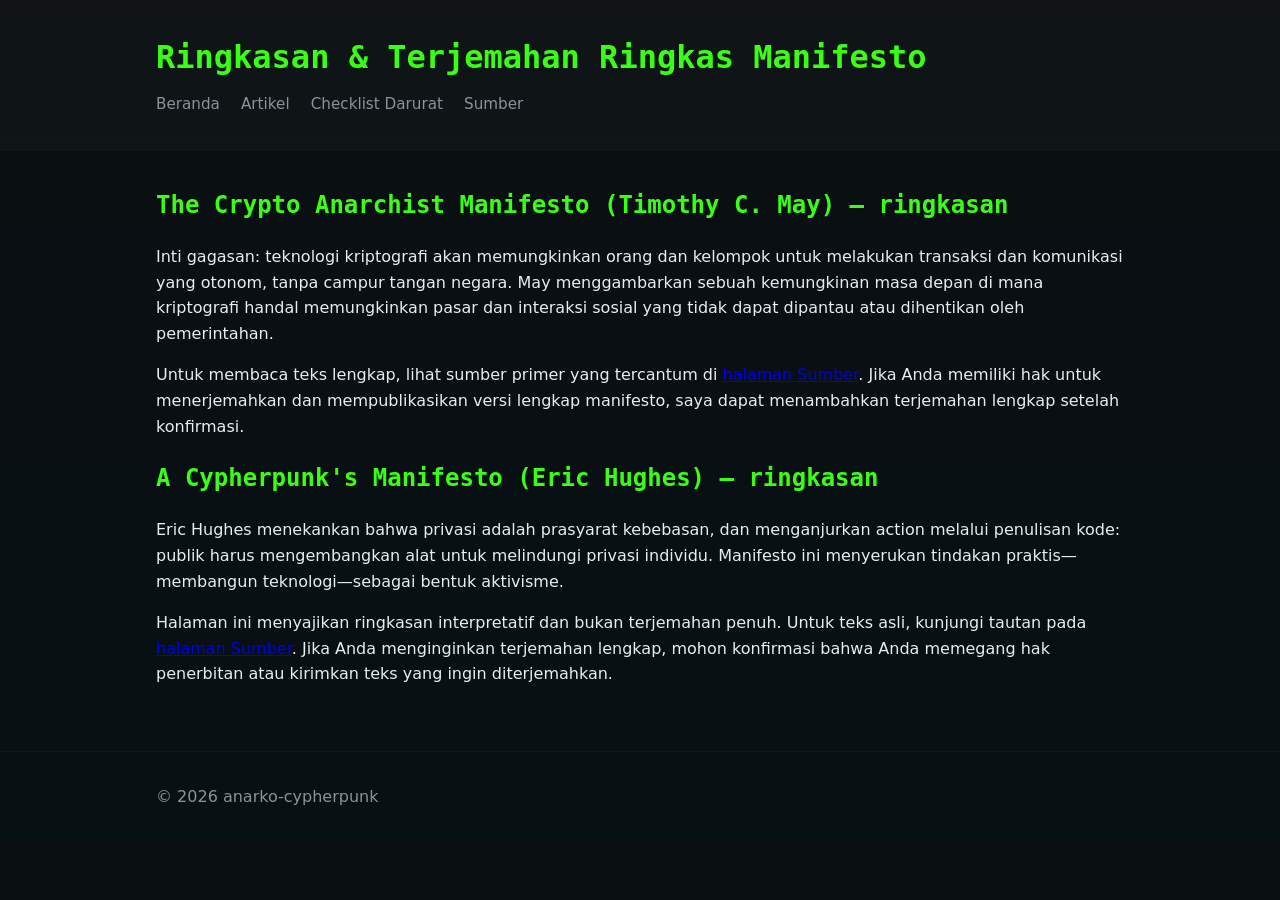
<file: articles/manifesto-summary.html>
<!doctype html>
<html lang="id">
<head>
  <meta charset="utf-8">
  <meta name="viewport" content="width=device-width,initial-scale=1">
  <title>Ringkasan Manifesto — Cypherpunk Indonesia</title>
  <link rel="stylesheet" href="/css/style.css">
</head>
<body>
  <header class="site-header">
    <div class="container">
      <h1>Ringkasan & Terjemahan Ringkas Manifesto</h1>
      <nav>
        <a href="/index.html">Beranda</a>
        <a href="/articles/anarkisme-digital.html">Artikel</a>
        <a href="/articles/checklist-darurat.html">Checklist Darurat</a>
        <a href="/resources.html">Sumber</a>
      </nav>
    </div>
  </header>

  <main class="container">
    <article>
      <h2>The Crypto Anarchist Manifesto (Timothy C. May) — ringkasan</h2>
      <p>Inti gagasan: teknologi kriptografi akan memungkinkan orang dan kelompok untuk melakukan transaksi dan komunikasi yang otonom, tanpa campur tangan negara. May menggambarkan sebuah kemungkinan masa depan di mana kriptografi handal memungkinkan pasar dan interaksi sosial yang tidak dapat dipantau atau dihentikan oleh pemerintahan.</p>
      <p>Untuk membaca teks lengkap, lihat sumber primer yang tercantum di <a href="/resources.html">halaman Sumber</a>. Jika Anda memiliki hak untuk menerjemahkan dan mempublikasikan versi lengkap manifesto, saya dapat menambahkan terjemahan lengkap setelah konfirmasi.</p>

      <h2>A Cypherpunk's Manifesto (Eric Hughes) — ringkasan</h2>
      <p>Eric Hughes menekankan bahwa privasi adalah prasyarat kebebasan, dan menganjurkan action melalui penulisan kode: publik harus mengembangkan alat untuk melindungi privasi individu. Manifesto ini menyerukan tindakan praktis—membangun teknologi—sebagai bentuk aktivisme.</p>
      <p>Halaman ini menyajikan ringkasan interpretatif dan bukan terjemahan penuh. Untuk teks asli, kunjungi tautan pada <a href="/resources.html">halaman Sumber</a>. Jika Anda menginginkan terjemahan lengkap, mohon konfirmasi bahwa Anda memegang hak penerbitan atau kirimkan teks yang ingin diterjemahkan.</p>

    </article>
  </main>

  <footer class="site-footer">
    <div class="container">&copy; 2026 anarko-cypherpunk</div>
  </footer>
</body>
</html>
</file>
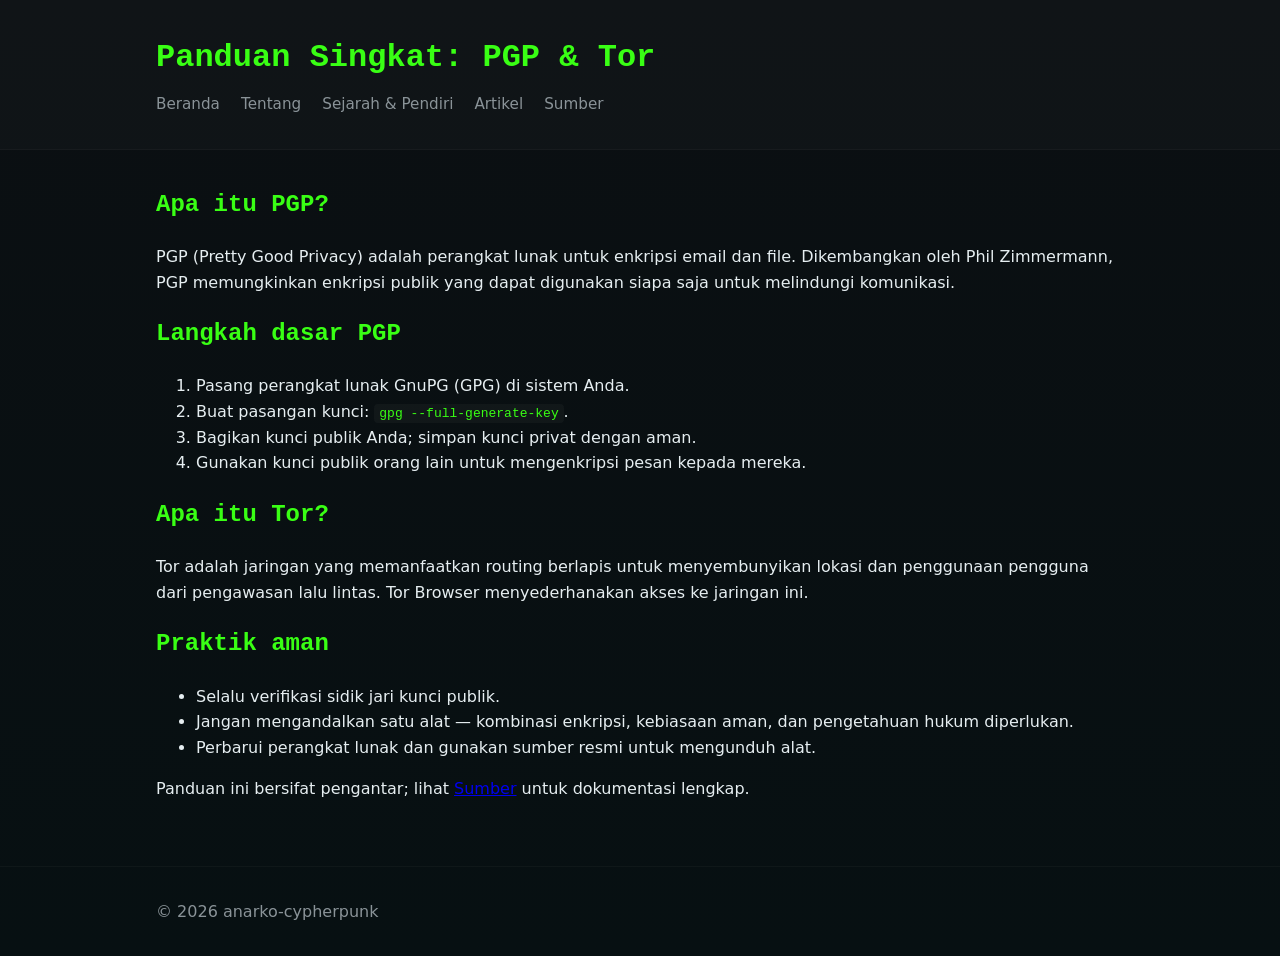
<file: articles/pgp-tor.html>
<!doctype html>
<html lang="id">
<head>
  <meta charset="utf-8">
  <meta name="viewport" content="width=device-width,initial-scale=1">
  <title>PGP & Tor — Panduan Singkat</title>
  <link rel="stylesheet" href="/css/style.css">
</head>
<body>
  <header class="site-header">
    <div class="container">
      <h1>Panduan Singkat: PGP &amp; Tor</h1>
      <nav>
        <a href="/index.html">Beranda</a>
        <a href="/about.html">Tentang</a>
        <a href="/history.html">Sejarah &amp; Pendiri</a>
        <a href="/articles/anarkisme-digital.html">Artikel</a>
        <a href="/resources.html">Sumber</a>
      </nav>
    </div>
  </header>

  <main class="container">
    <article>
      <h2>Apa itu PGP?</h2>
      <p>PGP (Pretty Good Privacy) adalah perangkat lunak untuk enkripsi email dan file. Dikembangkan oleh Phil Zimmermann, PGP memungkinkan enkripsi publik yang dapat digunakan siapa saja untuk melindungi komunikasi.</p>

      <h2>Langkah dasar PGP</h2>
      <ol>
        <li>Pasang perangkat lunak GnuPG (GPG) di sistem Anda.</li>
        <li>Buat pasangan kunci: <code>gpg --full-generate-key</code>.</li>
        <li>Bagikan kunci publik Anda; simpan kunci privat dengan aman.</li>
        <li>Gunakan kunci publik orang lain untuk mengenkripsi pesan kepada mereka.</li>
      </ol>

      <h2>Apa itu Tor?</h2>
      <p>Tor adalah jaringan yang memanfaatkan routing berlapis untuk menyembunyikan lokasi dan penggunaan pengguna dari pengawasan lalu lintas. Tor Browser menyederhanakan akses ke jaringan ini.</p>

      <h2>Praktik aman</h2>
      <ul>
        <li>Selalu verifikasi sidik jari kunci publik.</li>
        <li>Jangan mengandalkan satu alat — kombinasi enkripsi, kebiasaan aman, dan pengetahuan hukum diperlukan.</li>
        <li>Perbarui perangkat lunak dan gunakan sumber resmi untuk mengunduh alat.</li>
      </ul>

      <p>Panduan ini bersifat pengantar; lihat <a href="/resources.html">Sumber</a> untuk dokumentasi lengkap.</p>
    </article>
  </main>

  <footer class="site-footer">
    <div class="container">&copy; 2026 anarko-cypherpunk</div>
  </footer>
</body>
</html>
</file>
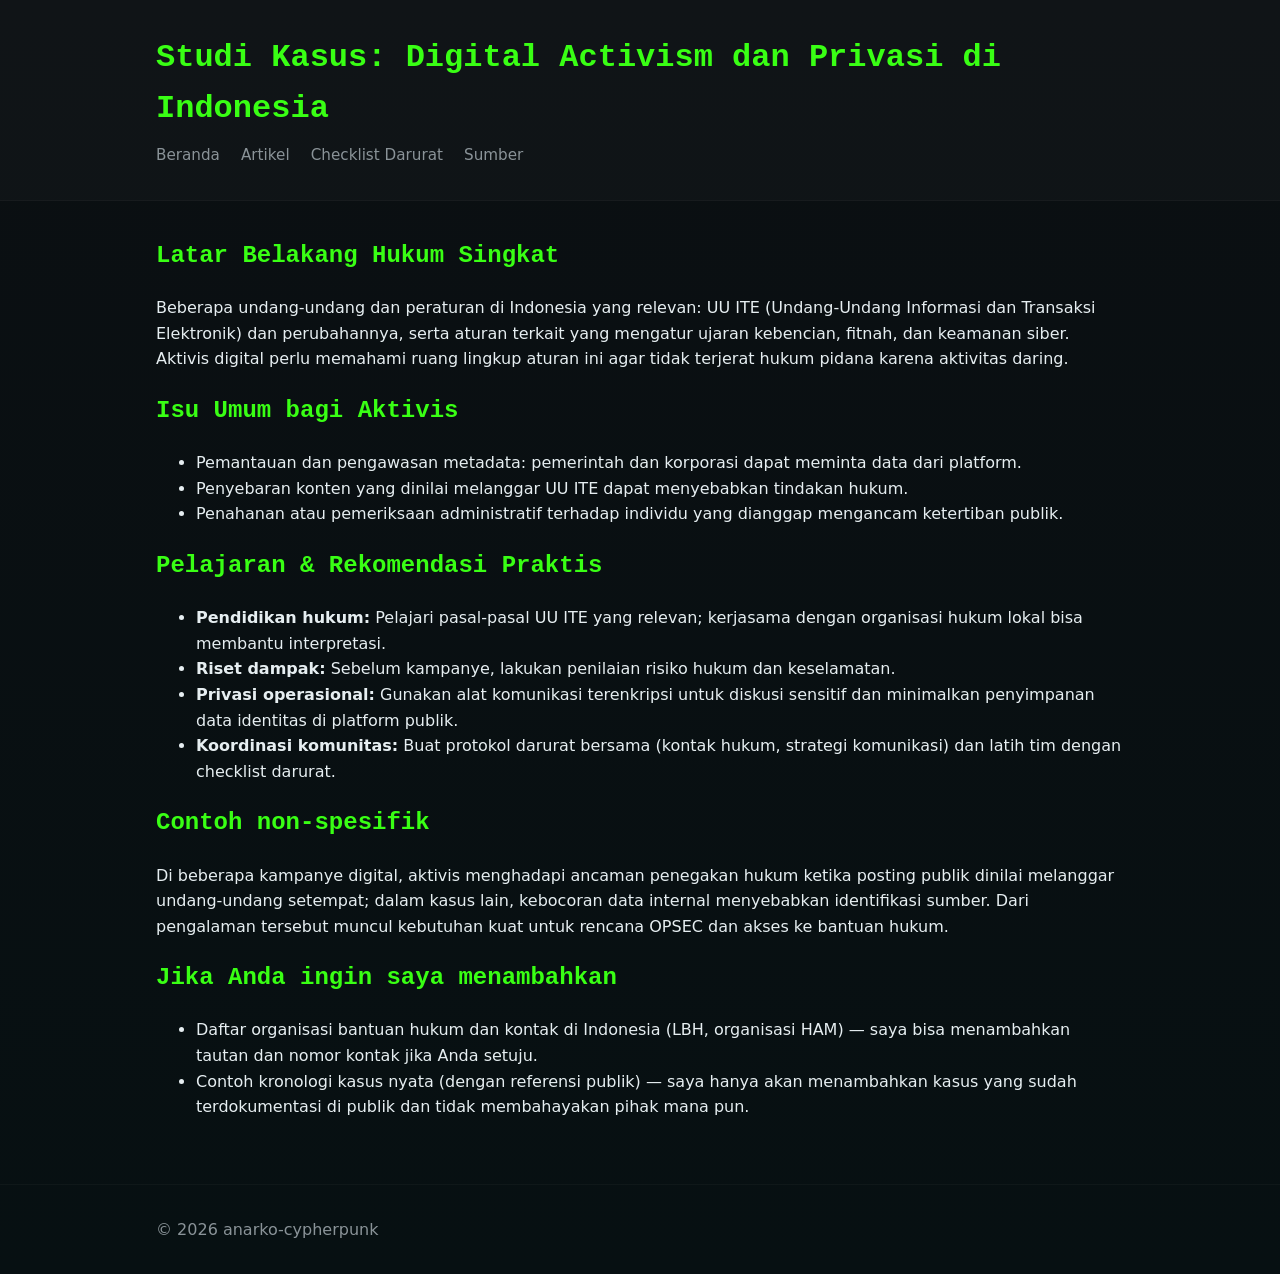
<file: articles/studi-kasus-indonesia.html>
<!doctype html>
<html lang="id">
<head>
  <meta charset="utf-8">
  <meta name="viewport" content="width=device-width,initial-scale=1">
  <title>Studi Kasus: Konteks Indonesia — Cypherpunk Indonesia</title>
  <link rel="stylesheet" href="/css/style.css">
</head>
<body>
  <header class="site-header">
    <div class="container">
      <h1>Studi Kasus: Digital Activism dan Privasi di Indonesia</h1>
      <nav>
        <a href="/index.html">Beranda</a>
        <a href="/articles/anarkisme-digital.html">Artikel</a>
        <a href="/articles/checklist-darurat.html">Checklist Darurat</a>
        <a href="/resources.html">Sumber</a>
      </nav>
    </div>
  </header>

  <main class="container">
    <article>
      <h2>Latar Belakang Hukum Singkat</h2>
      <p>Beberapa undang-undang dan peraturan di Indonesia yang relevan: UU ITE (Undang-Undang Informasi dan Transaksi Elektronik) dan perubahannya, serta aturan terkait yang mengatur ujaran kebencian, fitnah, dan keamanan siber. Aktivis digital perlu memahami ruang lingkup aturan ini agar tidak terjerat hukum pidana karena aktivitas daring.</p>

      <h2>Isu Umum bagi Aktivis</h2>
      <ul>
        <li>Pemantauan dan pengawasan metadata: pemerintah dan korporasi dapat meminta data dari platform.</li>
        <li>Penyebaran konten yang dinilai melanggar UU ITE dapat menyebabkan tindakan hukum.</li>
        <li>Penahanan atau pemeriksaan administratif terhadap individu yang dianggap mengancam ketertiban publik.</li>
      </ul>

      <h2>Pelajaran & Rekomendasi Praktis</h2>
      <ul>
        <li><strong>Pendidikan hukum:</strong> Pelajari pasal-pasal UU ITE yang relevan; kerjasama dengan organisasi hukum lokal bisa membantu interpretasi.</li>
        <li><strong>Riset dampak:</strong> Sebelum kampanye, lakukan penilaian risiko hukum dan keselamatan.</li>
        <li><strong>Privasi operasional:</strong> Gunakan alat komunikasi terenkripsi untuk diskusi sensitif dan minimalkan penyimpanan data identitas di platform publik.</li>
        <li><strong>Koordinasi komunitas:</strong> Buat protokol darurat bersama (kontak hukum, strategi komunikasi) dan latih tim dengan checklist darurat.</li>
      </ul>

      <h2>Contoh non-spesifik</h2>
      <p>Di beberapa kampanye digital, aktivis menghadapi ancaman penegakan hukum ketika posting publik dinilai melanggar undang-undang setempat; dalam kasus lain, kebocoran data internal menyebabkan identifikasi sumber. Dari pengalaman tersebut muncul kebutuhan kuat untuk rencana OPSEC dan akses ke bantuan hukum.</p>

      <h2>Jika Anda ingin saya menambahkan</h2>
      <ul>
        <li>Daftar organisasi bantuan hukum dan kontak di Indonesia (LBH, organisasi HAM) — saya bisa menambahkan tautan dan nomor kontak jika Anda setuju.</li>
        <li>Contoh kronologi kasus nyata (dengan referensi publik) — saya hanya akan menambahkan kasus yang sudah terdokumentasi di publik dan tidak membahayakan pihak mana pun.</li>
      </ul>
    </article>
  </main>

  <footer class="site-footer">
    <div class="container">&copy; 2026 anarko-cypherpunk</div>
  </footer>
</body>
</html>
</file>
<file: css/style.css>
/* Dark terminal-inspired stylesheet */
:root{
  --bg:#0b0f12;
  --panel:#0f1417;
  --muted:#8a9398;
  --accent:#39ff14; /* neon green */
  --text:#e6eef1;
  --max-width:1000px;
  --mono: "Fira Mono", "Roboto Mono", monospace;
}
*{box-sizing:border-box}
body{background:linear-gradient(180deg,var(--bg),#071012);color:var(--text);font-family:Inter,system-ui,-apple-system,Segoe UI,Roboto,"Helvetica Neue",Arial;line-height:1.6;margin:0}
.container{max-width:var(--max-width);margin:0 auto;padding:1rem}
.site-header{background:rgba(255,255,255,0.02);border-bottom:1px solid rgba(255,255,255,0.03);padding:1rem 0}
.site-header h1{margin:0;font-family:var(--mono);color:var(--accent)}
.tagline{color:var(--muted);margin:0.25rem 0}
nav{margin-top:0.5rem}
nav a{color:var(--muted);text-decoration:none;margin-right:1rem;font-size:0.95rem}
.hero{padding:2rem 0}
.hero h2{color:var(--accent);font-family:var(--mono)}
.featured ul{list-style:none;padding:0}
.featured li{background:rgba(255,255,255,0.01);margin:0.4rem 0;padding:0.6rem;border-left:3px solid rgba(57,255,20,0.07)}
.callout{background:linear-gradient(90deg,rgba(57,255,20,0.02),transparent);padding:0.75rem;margin-top:1rem;border-radius:6px}
.site-footer{border-top:1px solid rgba(255,255,255,0.03);padding:1rem;margin-top:2rem;color:var(--muted)}
article h2,h3{color:var(--accent);font-family:var(--mono)}
code{background:rgba(255,255,255,0.03);padding:0.15rem 0.3rem;border-radius:4px;color:var(--accent)}

/* Metadata & OPSEC Page Specific Styles */
.content{
  max-width:900px;
  margin:0 auto;
  padding:20px;
  line-height:1.6;
}

.warning{
  background-color:#fee;
  border-left:4px solid #f00;
  padding:15px;
  margin:15px 0;
  border-radius:3px;
  color:#333;
}

.tip{
  background-color:#efe;
  border-left:4px solid #0a0;
  padding:15px;
  margin:15px 0;
  border-radius:3px;
  color:#333;
}

.code-block{
  background-color:#222;
  color:#0f0;
  padding:15px;
  border-radius:3px;
  overflow-x:auto;
  margin:15px 0;
  font-family:monospace;
  font-size:12px;
}

.section{
  margin:30px 0;
}

h1, h2, h3{
  color:#d32f2f;
}

table{
  width:100%;
  border-collapse:collapse;
  margin:15px 0;
}

table th, table td{
  border:1px solid #ddd;
  padding:12px;
  text-align:left;
}

table th{
  background-color:#f5f5f5;
  font-weight:bold;
}

.metadata-example{
  background-color:#f9f9f9;
  padding:15px;
  border-radius:3px;
  margin:15px 0;
  font-size:12px;
  overflow-x:auto;
  color:#333;
}

/* Image display for case study */
.case-study-image{
  max-width:100%;
  height:auto;
  margin:20px 0;
  border-radius:3px;
  border:1px solid rgba(255,255,255,0.1);
}

@media (max-width:600px){.container{padding:0.8rem}nav a{display:inline-block;margin-right:0.6rem;margin-top:0.4rem}}
</file>
